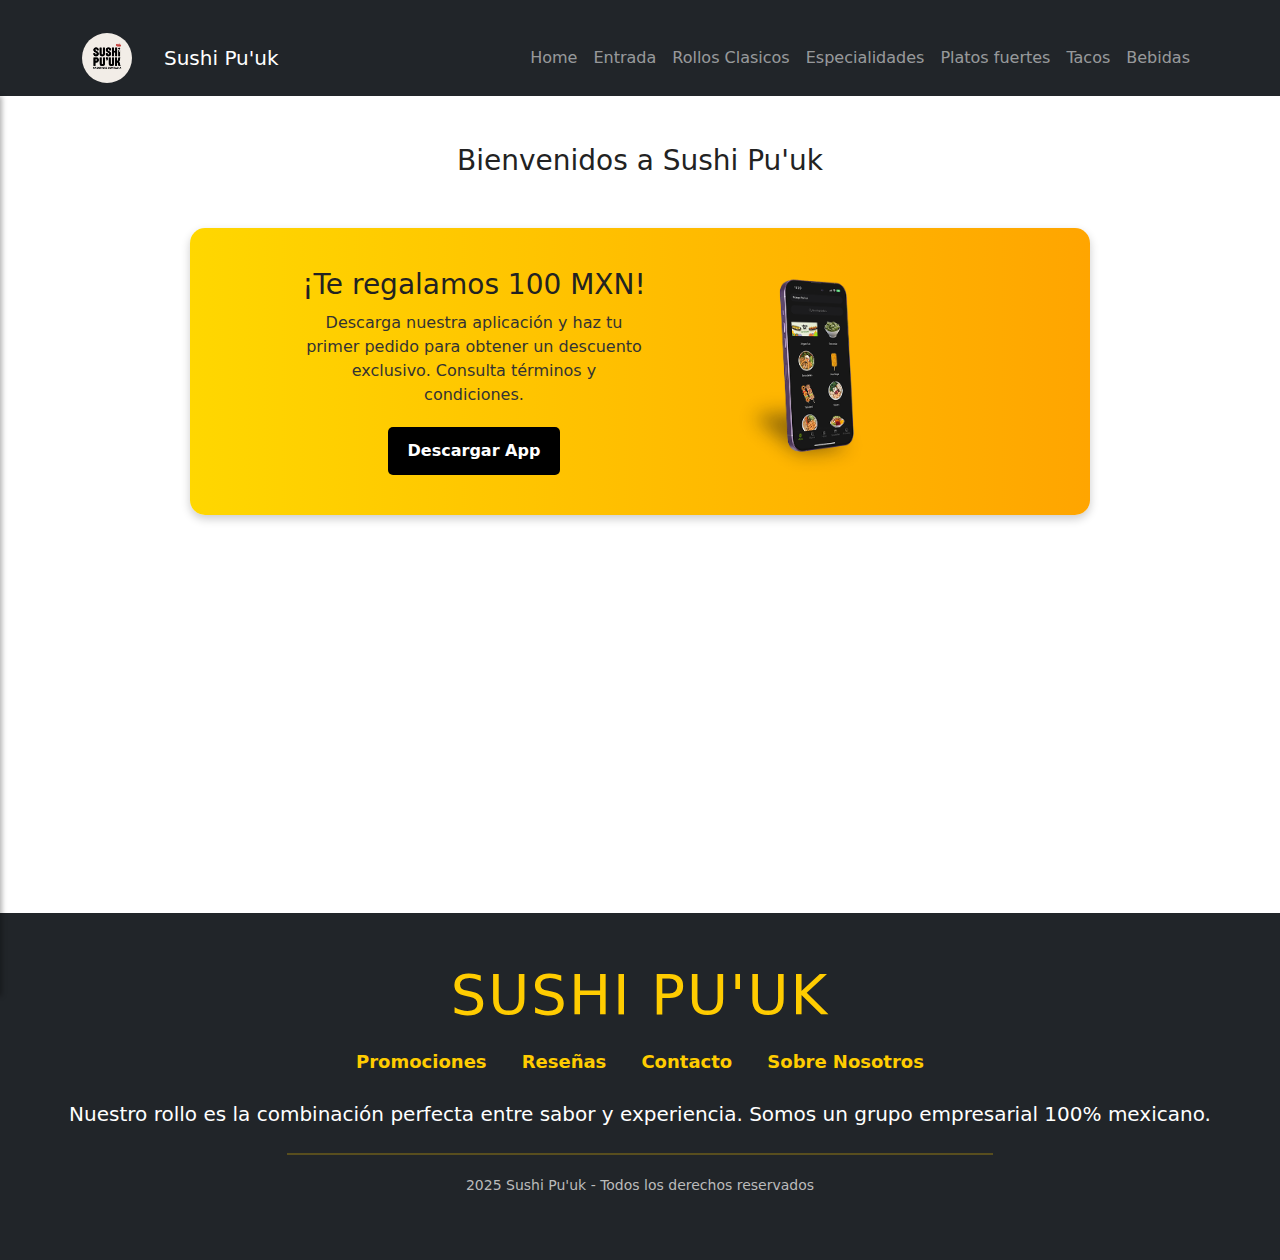
<file: index.html>
<!DOCTYPE html>
<html lang="es">
<head>
    <meta charset="UTF-8">
    <meta name="viewport" content="width=device-width, initial-scale=1.0">
    <link href="https://cdn.jsdelivr.net/npm/bootstrap@5.3.3/dist/css/bootstrap.min.css" rel="stylesheet" integrity="sha384-QWTKZyjpPEjISv5WaRU9OFeRpok6YctnYmDr5pNlyT2bRjXh0JMhjY6hW+ALEwIH" crossorigin="anonymous">
    <link rel="stylesheet" href="styles.css">
    <link rel="stylesheet" href="css/viewMenu.css">
    <title>Sushi Pu'uk</title>
</head>
<body>
            <!-- Checkbox oculto para controlar la apertura del menú lateral -->
        <input type="checkbox" id="menu-toggle" class="d-none">
        
    <!-- Navbar -->
    <nav class="navbar navbar-expand-lg bg-dark navbar-dark">
        <div class="container">
            <!-- Label que actúa como botón para abrir el menú lateral -->
            <label for="menu-toggle" class="navbar-brand d-flex align-items-center cursor-pointer">
                <img src="proyect_img/img_index/img_logo_eslogan.jpg" alt="Sushi Pu'uk" width="50" height="50" class="me-2 rounded-5">
            </label>
            
            <h2 class="ms-2 m-0 navbar-brand d-flex align-items-center">Sushi Pu'uk</h2>

            <!-- Menú hamburguesa en pantallas pequeñas -->
            <button class="navbar-toggler" type="button" data-bs-toggle="collapse" data-bs-target="#navbarNav">
                <span class="navbar-toggler-icon"></span>
            </button>

            <!-- Menú -->
            <div class="collapse navbar-collapse justify-content-end" id="navbarNav">
                <ul class="navbar-nav">
                    <li class="nav-item"><a class="nav-link" href="index.html">Home</a></li>
                    <li class="nav-item"><a class="nav-link" href="views_html/view_entradas.html">Entrada</a></li>
                    <li class="nav-item"><a class="nav-link" href="views_html/view_rollos_clasicos.html">Rollos Clasicos</a></li>
                    <li class="nav-item"><a class="nav-link" href="views_html/view_especialidades.html">Especialidades</a></li>
                    <li class="nav-item"><a class="nav-link" href="views_html/view_platos_fuertes.html">Platos fuertes</a></li>
                    <li class="nav-item"><a class="nav-link" href="views_html/view_tacos.html">Tacos</a></li>
                    <li class="nav-item"><a class="nav-link" href="views_html/view_bebidas.html">Bebidas</a></li>

                </ul>
            </div>
        </div>
    </nav>


        <!-- Menú lateral -->
        <div class="sidebar text-center">
            <!-- Botón para cerrar -->
            <label for="menu-toggle" class="close-btn">&times;</label>
            <img src="proyect_img/img_index/img_logo_eslogan.jpg" alt="Sushi Pu'uk" class="sidebar-logo">
            
            <h3>UBICACIÓN</h3>
            <p>México 188, Ticul, Yucatán<br>📞 (997) 972 1720</p>
            
            <!-- Enlaces a redes sociales -->
            <a href="https://www.facebook.com/share/1Bf1qNZhNt/">
                <img src="proyect_img/img_index/facebook_icon.png" width="40" alt="Facebook">
            </a>
            <a href="https://www.google.com/maps?q=20.396761839706265,-89.53284072882526">
                <img src="proyect_img/img_index/maps_icon.png" width="40" alt="Google Maps">
            </a>
        </div>
        <!-- TITULO PRINCIPAL-->
        <div class="text-container">
            <h2 class="text-center mt-4">Bienvenidos a Sushi Pu'uk</h2>
        </div>
        <div class="container">
            <!-- PROMOCION DE APP -->
            <div class="section-container">
                <div class="row flex-column-reverse flex-md-row align-items-center">
                    <!-- TEXTO -->
                    <div class="text-container col-md-6 text-container text-center">
                        <h2>¡Te regalamos 100 MXN!</h2>
                        <p>Descarga nuestra aplicación y haz tu primer pedido para obtener un descuento exclusivo. Consulta términos y condiciones.</p>
                        <!-- BOTON DE DESCARGA-->
                        <a href="#" class="cta-button">Descargar App</a>
                    </div>
                    <!-- IMAGEN -->
                    <div class="image-container col-md-5 text-center">
                        <img src="proyect_img/img_index/phone_app_icon.png" alt="Teléfono" class="img-fluid">
                    </div>
                </div>
            </div>

            <!-- VIDEOS DE YOUTUBE usando un carusel -->
            <div class="container carousel-container">
                <div id="videoCarousel" class="carousel slide" data-bs-ride="carousel">
                    <!-- AQUI ESTAN LSO VIDEOS -->
                    <div class="carousel-inner">
                        <div class="carousel-item active">
                            <div class="ratio ratio-16x9">
                                <iframe src="https://www.youtube.com/embed/AHlMzhkOQCQ" allowfullscreen></iframe>
                            </div>
                        </div>
                        <div class="carousel-item">
                            <div class="ratio ratio-16x9">
                                <iframe src="https://www.youtube.com/embed/1urUJwIdTtk" allowfullscreen></iframe>
                            </div>
                        </div>
                        <div class="carousel-item active">
                            <div class="ratio ratio-16x9">
                                <iframe src="https://www.youtube.com/embed/4qJGUkdSD_w" allowfullscreen></iframe>
                            </div>
                        </div>
                    </div>
                    <button class="carousel-control-prev" type="button" data-bs-target="#videoCarousel" data-bs-slide="prev">
                        <span class="carousel-control-prev-icon"></span>
                    </button>
                    <button class="carousel-control-next" type="button" data-bs-target="#videoCarousel" data-bs-slide="next">
                        <span class="carousel-control-next-icon"></span>
                    </button>
                </div>
            </div>
        </div>


    <!-- Footer -->
    <footer class="bg-dark text-white text-center py-5">
        <div class="container">
            <h2 class="display-4">Sushi Pu'uk</h2>
            <div class="footer-links mb-4">
                <a href="views_html/view_promociones.html" class="footer-link">Promociones</a>
                <a href="views_html/view_resenas.html" class="footer-link">Reseñas</a>
                <a href="views_html/view_contacto.html" class="footer-link">Contacto</a>
                <a href="views_html/view_sobre_nosotros.html" class="footer-link">Sobre Nosotros</a>
            </div>
            <p class="lead mb-4">Nuestro rollo es la combinación perfecta entre sabor y experiencia. Somos un grupo empresarial 100% mexicano.</p>
            <hr class="footer-hr">
            <p class="small">2025 Sushi Pu'uk - Todos los derechos reservados</p>
        </div>
    </footer>

    <script src="https://cdn.jsdelivr.net/npm/bootstrap@5.3.3/dist/js/bootstrap.bundle.min.js" integrity="sha384-YvpcrYf0tY3lHB60NNkmXc5s9fDVZLESaAA55NDzOxhy9GkcIdslK1eN7N6jIeHz" crossorigin="anonymous"></script>

</body>
</html>
</file>
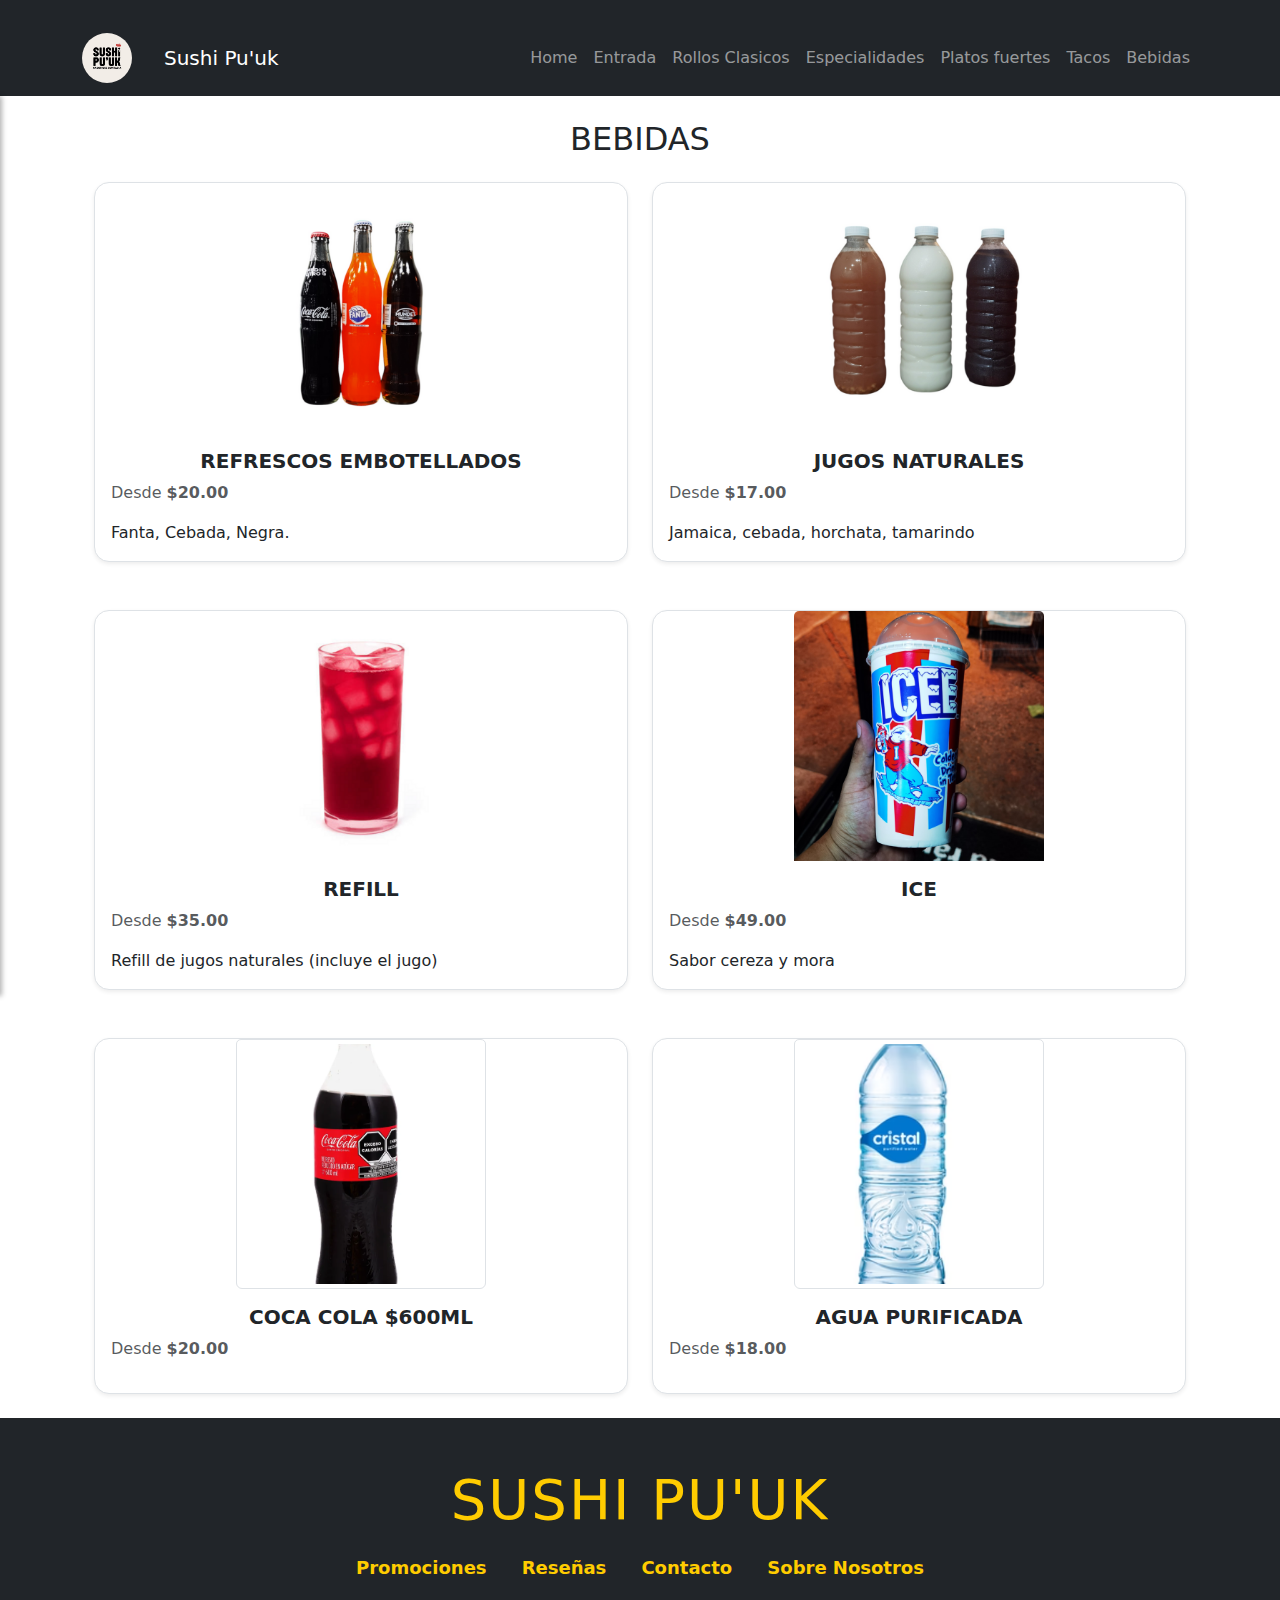
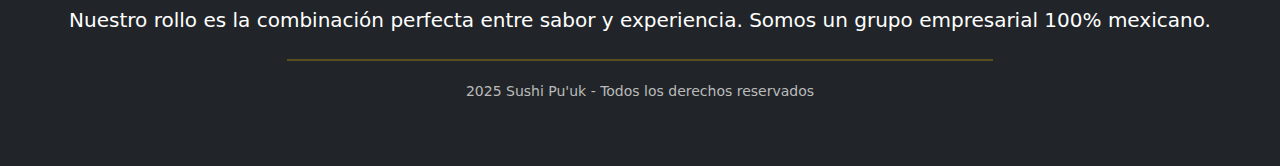
<file: views_html/_view_bebidas.html>
<!DOCTYPE html>
<html lang="es">
    <head>
        <meta charset="UTF-8">
        <meta name="viewport" content="width=device-width, initial-scale=1.0">
        <link href="https://cdn.jsdelivr.net/npm/bootstrap@5.3.3/dist/css/bootstrap.min.css" rel="stylesheet" integrity="sha384-QWTKZyjpPEjISv5WaRU9OFeRpok6YctnYmDr5pNlyT2bRjXh0JMhjY6hW+ALEwIH" crossorigin="anonymous">
        <link rel="stylesheet" href="../styles.css">
        <link rel="stylesheet" href="../css/viewStyles.css">
        <title>Sushi Pu'uk</title>
    </head>
<body>

    <!-- Checkbox oculto para controlar la apertura del menú lateral -->
    <input type="checkbox" id="menu-toggle" class="d-none">
    
    <!-- Navbar -->
    <nav class="navbar navbar-expand-lg bg-dark navbar-dark">
        <div class="container">
            <!-- Label que actúa como botón para abrir el menú lateral -->
            <label for="menu-toggle" class="navbar-brand d-flex align-items-center cursor-pointer">
                <img src="../proyect_img/img_index/img_logo_eslogan.jpg" alt="Sushi Pu'uk" width="50" height="50" class="me-2 rounded-5">
            </label>
            
            <h2 class="ms-2 m-0 navbar-brand d-flex align-items-center">Sushi Pu'uk</h2>

            <!-- Menú hamburguesa en pantallas pequeñas -->
            <button class="navbar-toggler" type="button" data-bs-toggle="collapse" data-bs-target="#navbarNav">
                <span class="navbar-toggler-icon"></span>
            </button>

            <!-- Menú -->
            <div class="collapse navbar-collapse justify-content-end" id="navbarNav">
                <ul class="navbar-nav">
                    <li class="nav-item"><a class="nav-link" href="../index.html">Home</a></li>
                    <li class="nav-item"><a class="nav-link" href="../views_html/view_entradas.html">Entrada</a></li>
                    <li class="nav-item"><a class="nav-link" href="../views_html/view_rollos_clasicos.html">Rollos Clasicos</a></li>
                    <li class="nav-item"><a class="nav-link" href="../views_html/view_especialidades.html">Especialidades</a></li>
                    <li class="nav-item"><a class="nav-link" href="../views_html/view_platos_fuertes.html">Platos fuertes</a></li>
                    <li class="nav-item"><a class="nav-link" href="../views_html/view_tacos.html">Tacos</a></li>
                    <li class="nav-item"><a class="nav-link" href="../views_html/_view_bebidas.html">Bebidas</a></li>
                </ul>
            </div>
        </div>
    </nav>


    <!-- Menú lateral -->
    <div class="sidebar text-center">
        <!-- Botón para cerrar -->
        <label for="menu-toggle" class="close-btn">&times;</label>
        <img src="../proyect_img/img_index/img_logo_eslogan.jpg" alt="Sushi Pu'uk" class="sidebar-logo">
        
        <h3>UBICACIÓN</h3>
        <p>México 188, Ticul, Yucatán<br>📞 (997) 972 1720</p>
        
        <!-- Enlaces a redes sociales -->
        <a href="https://www.facebook.com/share/1Bf1qNZhNt/">
            <img src="../proyect_img/img_index/facebook_icon.png" width="40" alt="Facebook">
        </a>
        <a href="https://www.google.com/maps?q=20.396761839706265,-89.53284072882526">
            <img src="../proyect_img/img_index/maps_icon.png" width="40" alt="Google Maps">
        </a>
    </div>


        <!-- TITULO PRINCIPAL-->
    <div class="text-container">
        <h2 class="text-center mt-4">BEBIDAS</h2>
    </div>
    <div class="container">
        <div class="container mt-4">
            <div class="row row-cols-1 row-cols-md-2 g-4">
                <!-- Tarjeta de Producto -->
                <div>
                    <div class="card  shadow-sm border">
                        <img src="../proyect_img/img_bebidas/img_embotellados.png" class="card-img-top" alt="
                        REFRESCOS EMBOTELLADOS">
                        <div class="card-body">
                            <h5 class="card-title fw-bold">
                                REFRESCOS EMBOTELLADOS</h5>
                            <p class="text-muted">Desde <span class="fw-bold">$20.00</span></p>
                            <p class="card-text">Fanta, Cebada, Negra.</p>
                        </div>
                    </div>
                </div>
        
                <!-- Tarjeta de Producto -->
                <div >
                    <div class="card shadow-sm border">
                        <img src="../proyect_img/img_bebidas/img_jugos_naturales.png" class="card-img-top" alt="
                        JUGOS NATURALES">
                        <div class="card-body">
                            <h5 class="card-title fw-bold">
                                JUGOS NATURALES</h5>
                            <p class="text-muted">Desde <span class="fw-bold">$17.00</span></p>
                            <p class="card-text">Jamaica, cebada, horchata, tamarindo</p>
                        </div>

                    </div>
                </div>
                <!-- Tarjeta de Producto -->
                <div >
                    <div class="card shadow-sm border">
                        <img src="../proyect_img/img_bebidas/img_refill.png" class="card-img-top" alt="
                        REFILL">
                        <div class="card-body">
                            <h5 class="card-title fw-bold">
                                REFILL</h5>
                            <p class="text-muted">Desde <span class="fw-bold">$35.00</span></p>
                            <p class="card-text">Refill de jugos naturales (incluye el jugo)</p>
                        </div>
                        
                    </div>
                </div>
                <!-- Tarjeta de Producto -->
                <div >
                    <div class="card shadow-sm border">
                        <img src="../proyect_img/img_bebidas/img_ice.png" class="card-img-top" alt="ICE">
                        <div class="card-body">
                            <h5 class="card-title fw-bold">
                                ICE</h5>
                            <p class="text-muted">Desde <span class="fw-bold">$49.00</span></p>
                            <p class="card-text">Sabor cereza y mora</p>
                        </div>
                        
                    </div>
                </div>
                <!-- Tarjeta de Producto -->
                <div >
                    <div class="card shadow-sm border">
                        <img src="../proyect_img/img_bebidas/img_coca_cola.png" class="card-img-top img-thumbnail" alt="
                        COCA COLA">
                        <div class="card-body">
                            <h5 class="card-title fw-bold">
                                COCA COLA $600ML</h5>
                            <p class="text-muted">Desde <span class="fw-bold">$20.00</span></p>
                        </div>
                        
                    </div>
                </div>
                <!-- Tarjeta de Producto -->
                <div >
                    <div class="card shadow-sm border">
                        <img src="../proyect_img/img_bebidas/img_agua.png" class="card-img-top img-thumbnail " alt="
                        AGUA PURIFICADA">
                        <div class="card-body">
                            <h5 class="card-title fw-bold">
                                AGUA PURIFICADA</h5>
                            <p class="text-muted">Desde <span class="fw-bold">$18.00</span></p>
                        </div>
                        
                    </div>
                </div>
            </div>
        </div>
    </div>    
    

    <!-- Footer -->
    <footer class="bg-dark text-white text-center py-5">
        <div class="container">
            <h2 class="display-4">Sushi Pu'uk</h2>
            <div class="footer-links mb-4">
                <a href="../views_html/view_promociones.html" class="footer-link">Promociones</a>
                <a href="../views_html/view_resenas.html" class="footer-link">Reseñas</a>
                <a href="../views_html/view_contacto.html" class="footer-link">Contacto</a>
                <a href="../views_html/view_sobre_nosotros.html" class="footer-link">Sobre Nosotros</a>
            </div>
            <p class="lead mb-4">Nuestro rollo es la combinación perfecta entre sabor y experiencia. Somos un grupo empresarial 100% mexicano.</p>
            <hr class="footer-hr">
            <p class="small">2025 Sushi Pu'uk - Todos los derechos reservados</p>
        </div>
    </footer>

    <script src="https://cdn.jsdelivr.net/npm/bootstrap@5.3.3/dist/js/bootstrap.bundle.min.js" integrity="sha384-YvpcrYf0tY3lHB60NNkmXc5s9fDVZLESaAA55NDzOxhy9GkcIdslK1eN7N6jIeHz" crossorigin="anonymous"></script>
</body>
</html>
</file>
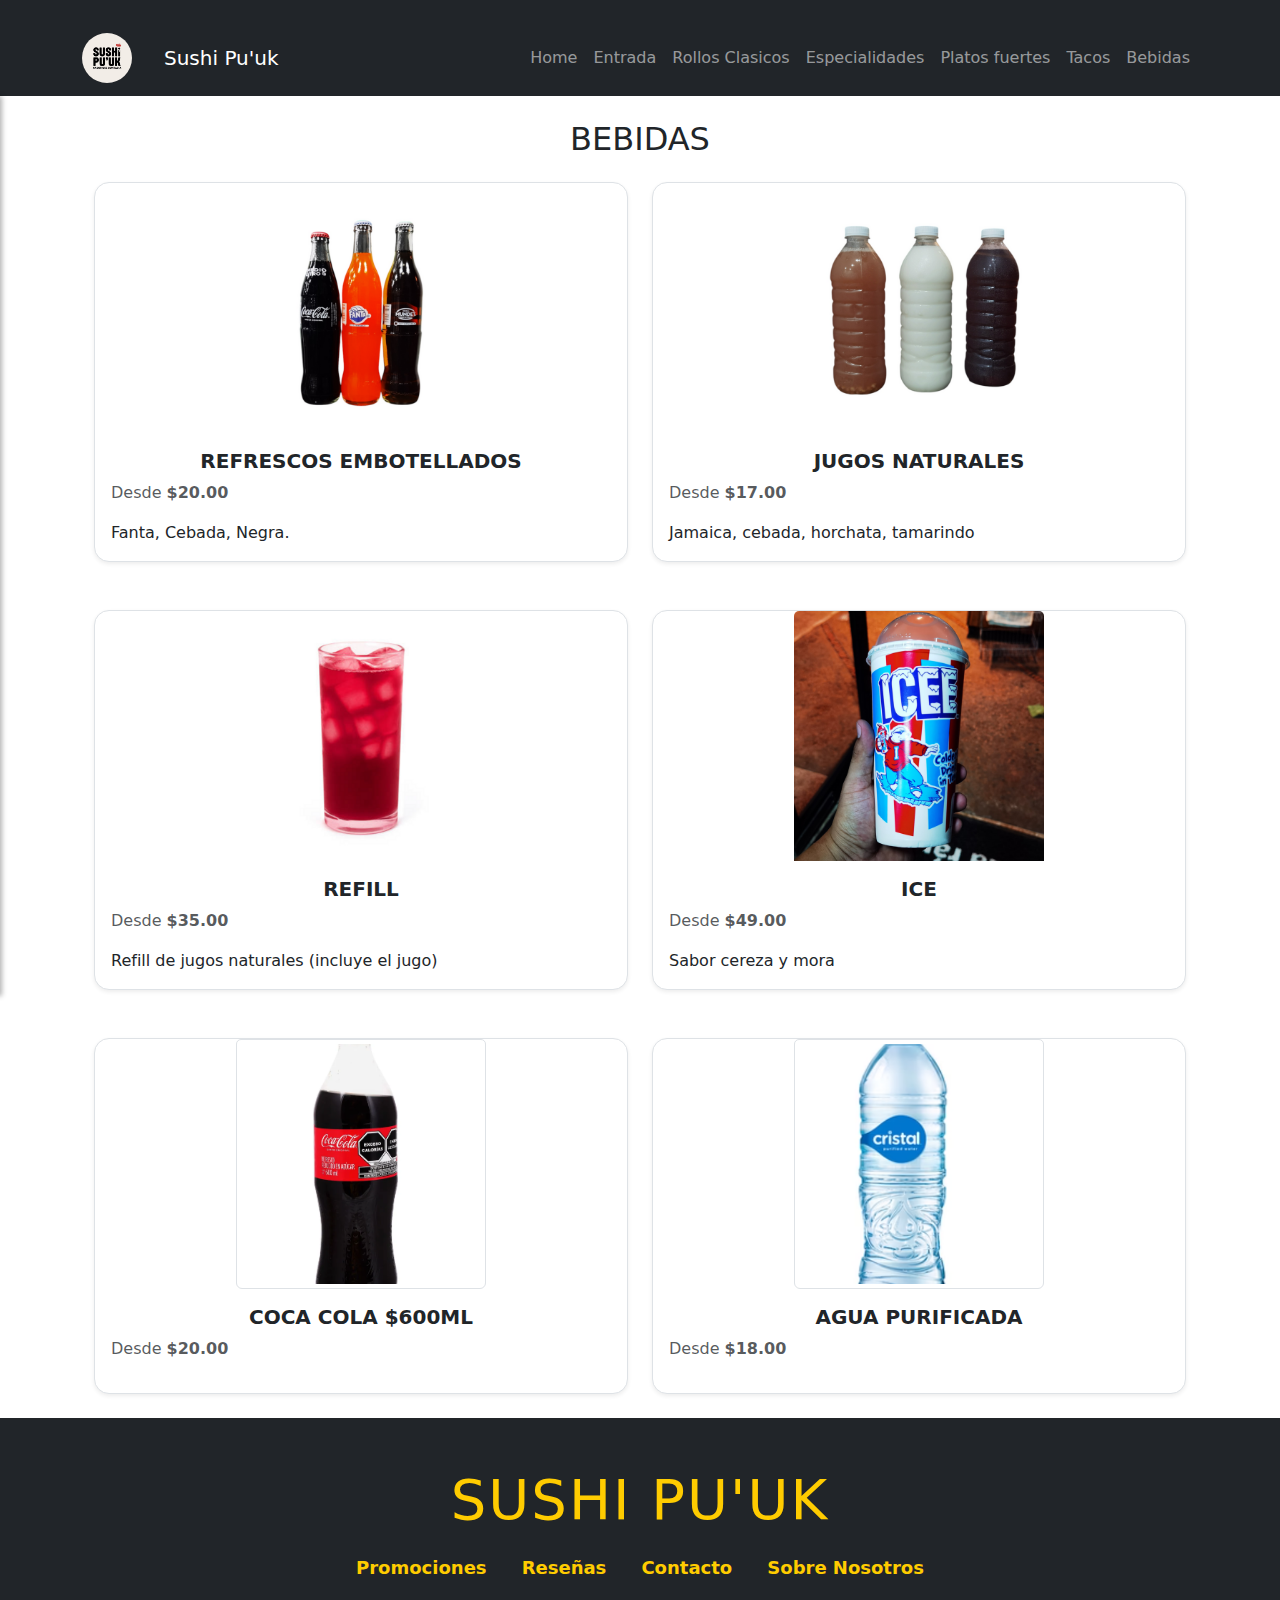
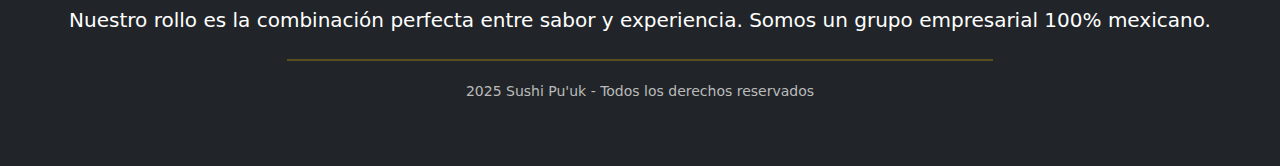
<file: views_html/view_bebidas.html>
<!DOCTYPE html>
<html lang="es">
    <head>
        <meta charset="UTF-8">
        <meta name="viewport" content="width=device-width, initial-scale=1.0">
        <link href="https://cdn.jsdelivr.net/npm/bootstrap@5.3.3/dist/css/bootstrap.min.css" rel="stylesheet" integrity="sha384-QWTKZyjpPEjISv5WaRU9OFeRpok6YctnYmDr5pNlyT2bRjXh0JMhjY6hW+ALEwIH" crossorigin="anonymous">
        <link rel="stylesheet" href="../styles.css">
        <link rel="stylesheet" href="../css/viewStyles.css">
        <title>Sushi Pu'uk</title>
    </head>
<body>

    <!-- Checkbox oculto para controlar la apertura del menú lateral -->
    <input type="checkbox" id="menu-toggle" class="d-none">
    
    <!-- Navbar -->
    <nav class="navbar navbar-expand-lg bg-dark navbar-dark">
        <div class="container">
            <!-- Label que actúa como botón para abrir el menú lateral -->
            <label for="menu-toggle" class="navbar-brand d-flex align-items-center cursor-pointer">
                <img src="../proyect_img/img_index/img_logo_eslogan.jpg" alt="Sushi Pu'uk" width="50" height="50" class="me-2 rounded-5">
            </label>
            
            <h2 class="ms-2 m-0 navbar-brand d-flex align-items-center">Sushi Pu'uk</h2>

            <!-- Menú hamburguesa en pantallas pequeñas -->
            <button class="navbar-toggler" type="button" data-bs-toggle="collapse" data-bs-target="#navbarNav">
                <span class="navbar-toggler-icon"></span>
            </button>

            <!-- Menú -->
            <div class="collapse navbar-collapse justify-content-end" id="navbarNav">
                <ul class="navbar-nav">
                    <li class="nav-item"><a class="nav-link" href="../index.html">Home</a></li>
                    <li class="nav-item"><a class="nav-link" href="../views_html/view_entradas.html">Entrada</a></li>
                    <li class="nav-item"><a class="nav-link" href="../views_html/view_rollos_clasicos.html">Rollos Clasicos</a></li>
                    <li class="nav-item"><a class="nav-link" href="../views_html/view_especialidades.html">Especialidades</a></li>
                    <li class="nav-item"><a class="nav-link" href="../views_html/view_platos_fuertes.html">Platos fuertes</a></li>
                    <li class="nav-item"><a class="nav-link" href="../views_html/view_tacos.html">Tacos</a></li>
                    <li class="nav-item"><a class="nav-link" href="../views_html/view_bebidas.html">Bebidas</a></li>
                </ul>
            </div>
        </div>
    </nav>


    <!-- Menú lateral -->
    <div class="sidebar text-center">
        <!-- Botón para cerrar -->
        <label for="menu-toggle" class="close-btn">&times;</label>
        <img src="../proyect_img/img_index/img_logo_eslogan.jpg" alt="Sushi Pu'uk" class="sidebar-logo">
        
        <h3>UBICACIÓN</h3>
        <p>México 188, Ticul, Yucatán<br>📞 (997) 972 1720</p>
        
        <!-- Enlaces a redes sociales -->
        <a href="https://www.facebook.com/share/1Bf1qNZhNt/">
            <img src="../proyect_img/img_index/facebook_icon.png" width="40" alt="Facebook">
        </a>
        <a href="https://www.google.com/maps?q=20.396761839706265,-89.53284072882526">
            <img src="../proyect_img/img_index/maps_icon.png" width="40" alt="Google Maps">
        </a>
    </div>


        <!-- TITULO PRINCIPAL-->
    <div class="text-container">
        <h2 class="text-center mt-4">BEBIDAS</h2>
    </div>
    <div class="container">
        <div class="container mt-4">
            <div class="row row-cols-1 row-cols-md-2 g-4">
                <!-- Tarjeta de Producto -->
                <div>
                    <div class="card  shadow-sm border">
                        <img src="../proyect_img/img_bebidas/img_embotellados.png" class="card-img-top" alt="
                        REFRESCOS EMBOTELLADOS">
                        <div class="card-body">
                            <h5 class="card-title fw-bold">
                                REFRESCOS EMBOTELLADOS</h5>
                            <p class="text-muted">Desde <span class="fw-bold">$20.00</span></p>
                            <p class="card-text">Fanta, Cebada, Negra.</p>
                        </div>
                    </div>
                </div>
        
                <!-- Tarjeta de Producto -->
                <div >
                    <div class="card shadow-sm border">
                        <img src="../proyect_img/img_bebidas/img_jugos_naturales.png" class="card-img-top" alt="
                        JUGOS NATURALES">
                        <div class="card-body">
                            <h5 class="card-title fw-bold">
                                JUGOS NATURALES</h5>
                            <p class="text-muted">Desde <span class="fw-bold">$17.00</span></p>
                            <p class="card-text">Jamaica, cebada, horchata, tamarindo</p>
                        </div>

                    </div>
                </div>
                <!-- Tarjeta de Producto -->
                <div >
                    <div class="card shadow-sm border">
                        <img src="../proyect_img/img_bebidas/img_refill.png" class="card-img-top" alt="
                        REFILL">
                        <div class="card-body">
                            <h5 class="card-title fw-bold">
                                REFILL</h5>
                            <p class="text-muted">Desde <span class="fw-bold">$35.00</span></p>
                            <p class="card-text">Refill de jugos naturales (incluye el jugo)</p>
                        </div>
                        
                    </div>
                </div>
                <!-- Tarjeta de Producto -->
                <div >
                    <div class="card shadow-sm border">
                        <img src="../proyect_img/img_bebidas/img_ice.png" class="card-img-top" alt="ICE">
                        <div class="card-body">
                            <h5 class="card-title fw-bold">
                                ICE</h5>
                            <p class="text-muted">Desde <span class="fw-bold">$49.00</span></p>
                            <p class="card-text">Sabor cereza y mora</p>
                        </div>
                        
                    </div>
                </div>
                <!-- Tarjeta de Producto -->
                <div >
                    <div class="card shadow-sm border">
                        <img src="../proyect_img/img_bebidas/img_coca_cola.png" class="card-img-top img-thumbnail" alt="
                        COCA COLA">
                        <div class="card-body">
                            <h5 class="card-title fw-bold">
                                COCA COLA $600ML</h5>
                            <p class="text-muted">Desde <span class="fw-bold">$20.00</span></p>
                        </div>
                        
                    </div>
                </div>
                <!-- Tarjeta de Producto -->
                <div >
                    <div class="card shadow-sm border">
                        <img src="../proyect_img/img_bebidas/img_agua.png" class="card-img-top img-thumbnail " alt="
                        AGUA PURIFICADA">
                        <div class="card-body">
                            <h5 class="card-title fw-bold">
                                AGUA PURIFICADA</h5>
                            <p class="text-muted">Desde <span class="fw-bold">$18.00</span></p>
                        </div>
                        
                    </div>
                </div>
            </div>
        </div>
    </div>    
    

    <!-- Footer -->
    <footer class="bg-dark text-white text-center py-5">
        <div class="container">
            <h2 class="display-4">Sushi Pu'uk</h2>
            <div class="footer-links mb-4">
                <a href="../views_html/view_promociones.html" class="footer-link">Promociones</a>
                <a href="../views_html/view_resenas.html" class="footer-link">Reseñas</a>
                <a href="../views_html/view_contacto.html" class="footer-link">Contacto</a>
                <a href="../views_html/view_sobre_nosotros.html" class="footer-link">Sobre Nosotros</a>
            </div>
            <p class="lead mb-4">Nuestro rollo es la combinación perfecta entre sabor y experiencia. Somos un grupo empresarial 100% mexicano.</p>
            <hr class="footer-hr">
            <p class="small">2025 Sushi Pu'uk - Todos los derechos reservados</p>
        </div>
    </footer>

    <script src="https://cdn.jsdelivr.net/npm/bootstrap@5.3.3/dist/js/bootstrap.bundle.min.js" integrity="sha384-YvpcrYf0tY3lHB60NNkmXc5s9fDVZLESaAA55NDzOxhy9GkcIdslK1eN7N6jIeHz" crossorigin="anonymous"></script>
</body>
</html>
</file>
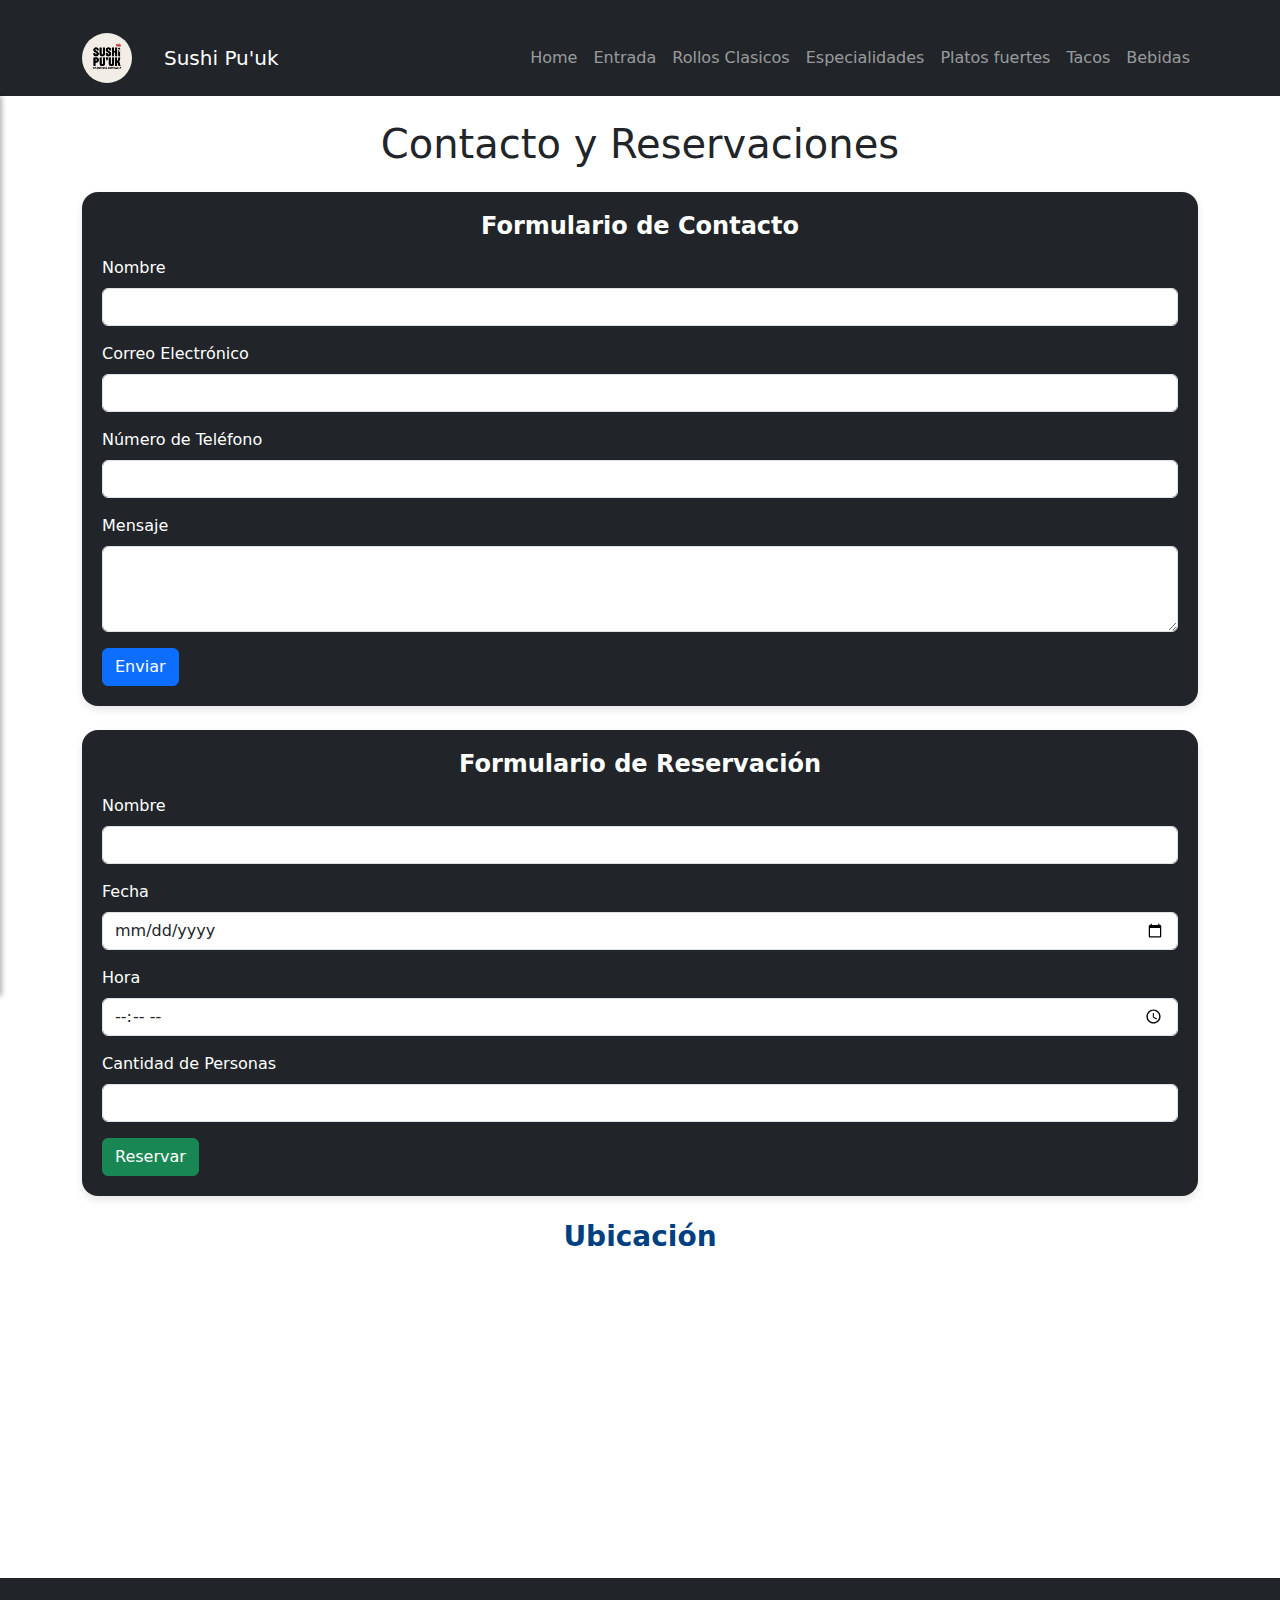
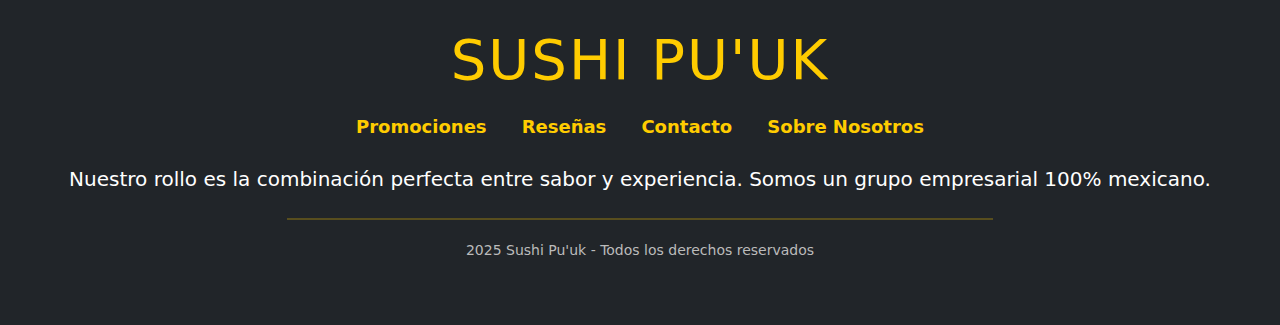
<file: views_html/view_contacto.html>
<!DOCTYPE html>
<html lang="es">
    <head>
        <meta charset="UTF-8">
        <meta name="viewport" content="width=device-width, initial-scale=1.0">
        <link href="https://cdn.jsdelivr.net/npm/bootstrap@5.3.3/dist/css/bootstrap.min.css" rel="stylesheet" integrity="sha384-QWTKZyjpPEjISv5WaRU9OFeRpok6YctnYmDr5pNlyT2bRjXh0JMhjY6hW+ALEwIH" crossorigin="anonymous">
        <link rel="stylesheet" href="../styles.css">
        <link rel="stylesheet" href="../css/viewStyles.css">
        <title>Sushi Pu'uk</title>
    </head>
<body>

    <!-- Checkbox oculto para controlar la apertura del menú lateral -->
    <input type="checkbox" id="menu-toggle" class="d-none">
    
    <!-- Navbar -->
    <nav class="navbar navbar-expand-lg bg-dark navbar-dark">
        <div class="container">
            <!-- Label que actúa como botón para abrir el menú lateral -->
            <label for="menu-toggle" class="navbar-brand d-flex align-items-center cursor-pointer">
                <img src="../proyect_img/img_index/img_logo_eslogan.jpg" alt="Sushi Pu'uk" width="50" height="50" class="me-2 rounded-5">
            </label>
            
            <h2 class="ms-2 m-0 navbar-brand d-flex align-items-center">Sushi Pu'uk</h2>

            <!-- Menú hamburguesa en pantallas pequeñas -->
            <button class="navbar-toggler" type="button" data-bs-toggle="collapse" data-bs-target="#navbarNav">
                <span class="navbar-toggler-icon"></span>
            </button>

            <!-- Menú -->
            <div class="collapse navbar-collapse justify-content-end" id="navbarNav">
                <ul class="navbar-nav">
                    <li class="nav-item"><a class="nav-link" href="../index.html">Home</a></li>
                    <li class="nav-item"><a class="nav-link" href="../views_html/view_entradas.html">Entrada</a></li>
                    <li class="nav-item"><a class="nav-link" href="../views_html/view_rollos_clasicos.html">Rollos Clasicos</a></li>
                    <li class="nav-item"><a class="nav-link" href="../views_html/view_especialidades.html">Especialidades</a></li>
                    <li class="nav-item"><a class="nav-link" href="../views_html/view_platos_fuertes.html">Platos fuertes</a></li>
                    <li class="nav-item"><a class="nav-link" href="../views_html/view_tacos.html">Tacos</a></li>
                    <li class="nav-item"><a class="nav-link" href="../views_html/view_bebidas.html">Bebidas</a></li>
                </ul>
            </div>
        </div>
    </nav>


    <!-- Menú lateral -->
    <div class="sidebar text-center">
        <!-- Botón para cerrar -->
        <label for="menu-toggle" class="close-btn">&times;</label>
        <img src="../proyect_img/img_index/img_logo_eslogan.jpg" alt="Sushi Pu'uk" class="sidebar-logo">
        
        <h3>UBICACIÓN</h3>
        <p>México 188, Ticul, Yucatán<br>📞 (997) 972 1720</p>
        
        <!-- Enlaces a redes sociales -->
        <a href="https://www.facebook.com/share/1Bf1qNZhNt/">
            <img src="../proyect_img/img_index/facebook_icon.png" width="40" alt="Facebook">
        </a>
        <a href="https://www.google.com/maps?q=20.396761839706265,-89.53284072882526">
            <img src="../proyect_img/img_index/maps_icon.png" width="40" alt="Google Maps">
        </a>
    </div>
    <!-- Contenido principal -->
    <div class="container mt-4">
        <h1 class="text-center mb-4">Contacto y Reservaciones</h1>
        <!-- Formulario de Contacto -->
        <section>
            <div class="form-container bg-dark">
                <h2 class="text-center">Formulario de Contacto</h2>
                <form>
                    <div class="mb-3">
                        <label class="form-label">Nombre</label>
                        <input type="text" class="form-control" required>
                    </div>
                    <div class="mb-3">
                        <label class="form-label">Correo Electrónico</label>
                        <input type="email" class="form-control" required>
                    </div>
                    <div class="mb-3">
                        <label class="form-label">Número de Teléfono</label>
                        <input type="tel" class="form-control" required>
                    </div>
                    <div class="mb-3">
                        <label class="form-label">Mensaje</label>
                        <textarea class="form-control" rows="3" required></textarea>
                    </div>
                    <button type="submit" class="btn btn-primary">Enviar</button>
                </form>
            </div>
        </section>

        <!-- Formulario de Reservación -->
        <section class="mt-4">
            <div class="form-container bg-dark">
                <h2 class="text-center">Formulario de Reservación</h2>
                <form>
                    <div class="mb-3">
                        <label class="form-label">Nombre</label>
                        <input type="text" class="form-control" required>
                    </div>
                    <div class="mb-3">
                        <label class="form-label">Fecha</label>
                        <input type="date" class="form-control" required>
                    </div>
                    <div class="mb-3">
                        <label class="form-label">Hora</label>
                        <input type="time" class="form-control" required>
                    </div>
                    <div class="mb-3">
                        <label class="form-label">Cantidad de Personas</label>
                        <input type="number" class="form-control" required>
                    </div>
                    <button type="submit" class="btn btn-success">Reservar</button>
                </form>
            </div>
        </section>

        <section class="mt-4 mb-2">
            <h2 class="text-center">Ubicación</h2>
            <iframe src="https://www.google.com/maps?q=20.396761839706265,-89.53284072882526&output=embed" width="100%" height="300" style="border:0;" allowfullscreen=""></iframe>
        </section>
    </div>

    <!-- Footer -->
    <footer class="bg-dark text-white text-center py-5">
        <div class="container">
            <h2 class="display-4">Sushi Pu'uk</h2>
            <div class="footer-links mb-4">
                <a href="../views_html/view_promociones.html" class="footer-link">Promociones</a>
                <a href="../views_html/view_resenas.html" class="footer-link">Reseñas</a>
                <a href="../views_html/view_contacto.html" class="footer-link">Contacto</a>
                <a href="../views_html/view_sobre_nosotros.html" class="footer-link">Sobre Nosotros</a>
            </div>
            <p class="lead mb-4">Nuestro rollo es la combinación perfecta entre sabor y experiencia. Somos un grupo empresarial 100% mexicano.</p>
            <hr class="footer-hr">
            <p class="small">2025 Sushi Pu'uk - Todos los derechos reservados</p>
        </div>
    </footer>

    <script src="https://cdn.jsdelivr.net/npm/bootstrap@5.3.3/dist/js/bootstrap.bundle.min.js" integrity="sha384-YvpcrYf0tY3lHB60NNkmXc5s9fDVZLESaAA55NDzOxhy9GkcIdslK1eN7N6jIeHz" crossorigin="anonymous"></script>
</body>
</html>
</file>
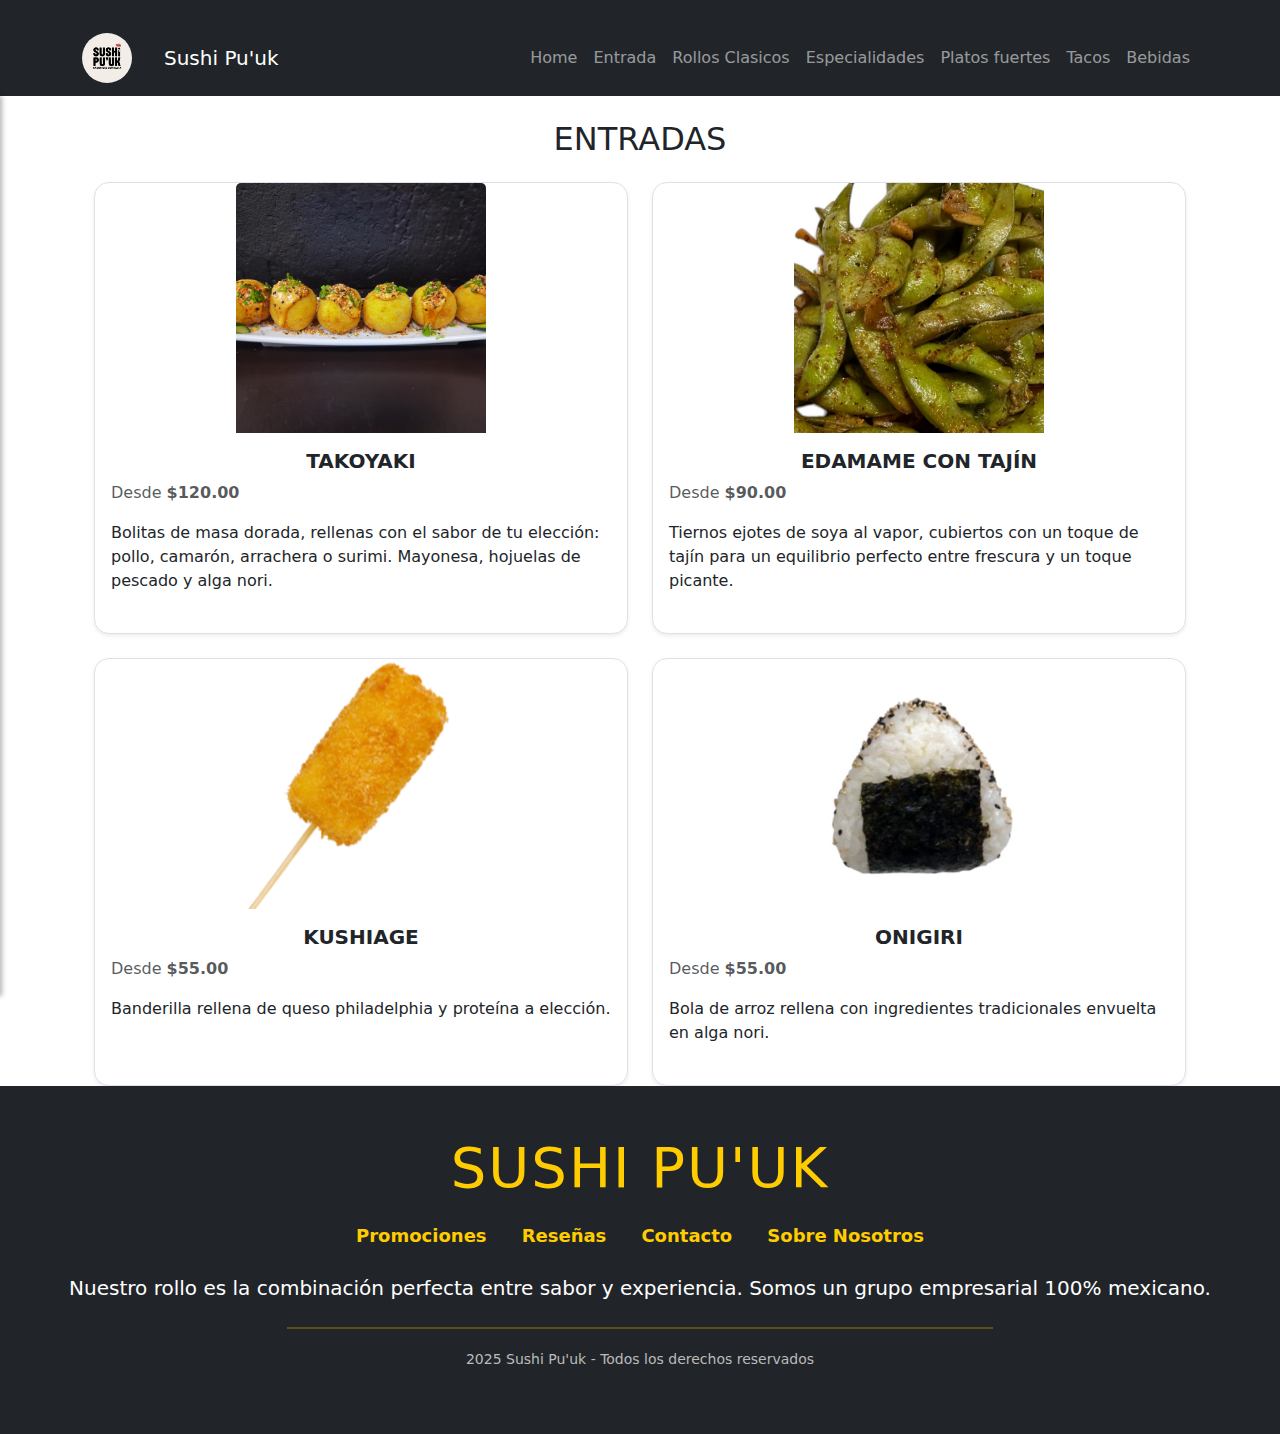
<file: views_html/view_entradas.html>
<!DOCTYPE html>
<html lang="es">
<head>
    <meta charset="UTF-8">
    <meta name="viewport" content="width=device-width, initial-scale=1.0">
    <link href="https://cdn.jsdelivr.net/npm/bootstrap@5.3.3/dist/css/bootstrap.min.css" rel="stylesheet" integrity="sha384-QWTKZyjpPEjISv5WaRU9OFeRpok6YctnYmDr5pNlyT2bRjXh0JMhjY6hW+ALEwIH" crossorigin="anonymous">
    <link rel="stylesheet" href="../styles.css">
    <link rel="stylesheet" href="../css/viewStyles.css">
    <title>Sushi Pu'uk</title>
</head>
<body>

    <!-- Checkbox oculto para controlar la apertura del menú lateral -->
    <input type="checkbox" id="menu-toggle" class="d-none">
    
    <!-- Navbar -->
    <nav class="navbar navbar-expand-lg bg-dark navbar-dark">
        <div class="container">
            <!-- Label que actúa como botón para abrir el menú lateral -->
            <label for="menu-toggle" class="navbar-brand d-flex align-items-center cursor-pointer">
                <img src="../proyect_img/img_index/img_logo_eslogan.jpg" alt="Sushi Pu'uk" width="50" height="50" class="me-2 rounded-5">
            </label>
            
            <h2 class="ms-2 m-0 navbar-brand d-flex align-items-center">Sushi Pu'uk</h2>

            <!-- Menú hamburguesa en pantallas pequeñas -->
            <button class="navbar-toggler" type="button" data-bs-toggle="collapse" data-bs-target="#navbarNav">
                <span class="navbar-toggler-icon"></span>
            </button>

            <!-- Menú -->
            <div class="collapse navbar-collapse justify-content-end" id="navbarNav">
                <ul class="navbar-nav">
                    <li class="nav-item"><a class="nav-link" href="../index.html">Home</a></li>
                    <li class="nav-item"><a class="nav-link" href="../views_html/view_entradas.html">Entrada</a></li>
                    <li class="nav-item"><a class="nav-link" href="../views_html/view_rollos_clasicos.html">Rollos Clasicos</a></li>
                    <li class="nav-item"><a class="nav-link" href="../views_html/view_especialidades.html">Especialidades</a></li>
                    <li class="nav-item"><a class="nav-link" href="../views_html/view_platos_fuertes.html">Platos fuertes</a></li>
                    <li class="nav-item"><a class="nav-link" href="../views_html/view_tacos.html">Tacos</a></li>
                    <li class="nav-item"><a class="nav-link" href="../views_html/view_bebidas.html">Bebidas</a></li>
                </ul>
            </div>
        </div>
    </nav>

        <!-- Menú lateral -->
        <div class="sidebar text-center">
            <!-- Botón para cerrar -->
            <label for="menu-toggle" class="close-btn">&times;</label>
            <img src="../proyect_img/img_index/img_logo_eslogan.jpg" alt="Sushi Pu'uk" class="sidebar-logo">
            
            <h3>UBICACIÓN</h3>
            <p>México 188, Ticul, Yucatán<br>📞 (997) 972 1720</p>
            
            <!-- Enlaces a redes sociales -->
            <a href="https://www.facebook.com/share/1Bf1qNZhNt/">
                <img src="../proyect_img/img_index/facebook_icon.png" width="40" alt="Facebook">
            </a>
            <a href="https://www.google.com/maps?q=20.396761839706265,-89.53284072882526">
                <img src="../proyect_img/img_index/maps_icon.png" width="40" alt="Google Maps">
            </a>
        </div>


        <!-- TITULO PRINCIPAL-->
    <div class="text-container">
        <h2 class="mt-4">ENTRADAS</h2>

    <div class="container">
        <div class="container mt-4">
            <div class="row row-cols-1 row-cols-md-2 g-4">
                <!-- Tarjeta de Producto -->
                <div class="col-12">
                    <div class="card h-100 shadow-sm border">
                        <img src="../proyect_img/img_Entradas/TAKOYAKI_img.png" class="card-img-top" alt="Takoyaki">
                        <div class="card-body">
                            <h5 class="card-title fw-bold">TAKOYAKI</h5>
                            <p class="text-muted">Desde <span class="fw-bold">$120.00</span></p>
                            <p class="card-text">Bolitas de masa dorada, rellenas con el sabor de tu elección: pollo, camarón, arrachera o surimi. Mayonesa, hojuelas de pescado y alga nori.</p>
                        </div>
                    </div>
                </div>
        
                <!-- Tarjeta de Producto -->
                <div class="col-12">
                    <div class="card h-100 shadow-sm border">
                        <img src="../proyect_img/img_Entradas/EDAMAME_CON_TAJIN_img.png" class="card-img-top" alt="Edamame con Tajín">
                        <div class="card-body">
                            <h5 class="card-title fw-bold">EDAMAME CON TAJÍN</h5>
                            <p class="text-muted">Desde <span class="fw-bold">$90.00</span></p>
                            <p class="card-text">Tiernos ejotes de soya al vapor, cubiertos con un toque de tajín para un equilibrio perfecto entre frescura y un toque picante.</p>
                        </div>
                    </div>
                </div>
        
                <!-- Tarjeta de Producto -->
                <div class="col-12">
                    <div class="card h-100 shadow-sm border">
                        <img src="../proyect_img/img_Entradas/KUSHIAGE_img.png" class="card-img-top" alt="Kushiage">
                        <div class="card-body">
                            <h5 class="card-title fw-bold">KUSHIAGE</h5>
                            <p class="text-muted">Desde <span class="fw-bold">$55.00</span></p>
                            <p class="card-text">Banderilla rellena de queso philadelphia y proteína a elección.</p>
                        </div>
                    </div>
                </div>
        
                <!-- Tarjeta de Producto -->
                <div class="col-12">
                    <div class="card h-100 shadow-sm border">
                        <img src="../proyect_img/img_Entradas/ONIGIRI_img.png" class="card-img-top" alt="Onigiri">
                        <div class="card-body">
                            <h5 class="card-title fw-bold">ONIGIRI</h5>
                            <p class="text-muted">Desde <span class="fw-bold">$55.00</span></p>
                            <p class="card-text">Bola de arroz rellena con ingredientes tradicionales envuelta en alga nori.</p>
                        </div>
                    </div>
                </div>
            </div>
        </div>
    </div>    
    

    <!-- Footer -->
    <footer class="bg-dark text-white text-center py-5">
        <div class="container">
            <h2 class="display-4">Sushi Pu'uk</h2>
            <div class="footer-links mb-4">
                <a href="../views_html/view_promociones.html" class="footer-link">Promociones</a>
                <a href="../views_html/view_resenas.html" class="footer-link">Reseñas</a>
                <a href="../views_html/view_contacto.html" class="footer-link">Contacto</a>
                <a href="../views_html/view_sobre_nosotros.html" class="footer-link">Sobre Nosotros</a>
            </div>
            <p class="lead mb-4">Nuestro rollo es la combinación perfecta entre sabor y experiencia. Somos un grupo empresarial 100% mexicano.</p>
            <hr class="footer-hr">
            <p class="small">2025 Sushi Pu'uk - Todos los derechos reservados</p>
        </div>
    </footer>

    <script src="https://cdn.jsdelivr.net/npm/bootstrap@5.3.3/dist/js/bootstrap.bundle.min.js" integrity="sha384-YvpcrYf0tY3lHB60NNkmXc5s9fDVZLESaAA55NDzOxhy9GkcIdslK1eN7N6jIeHz" crossorigin="anonymous"></script>
</body>
</html>
</file>
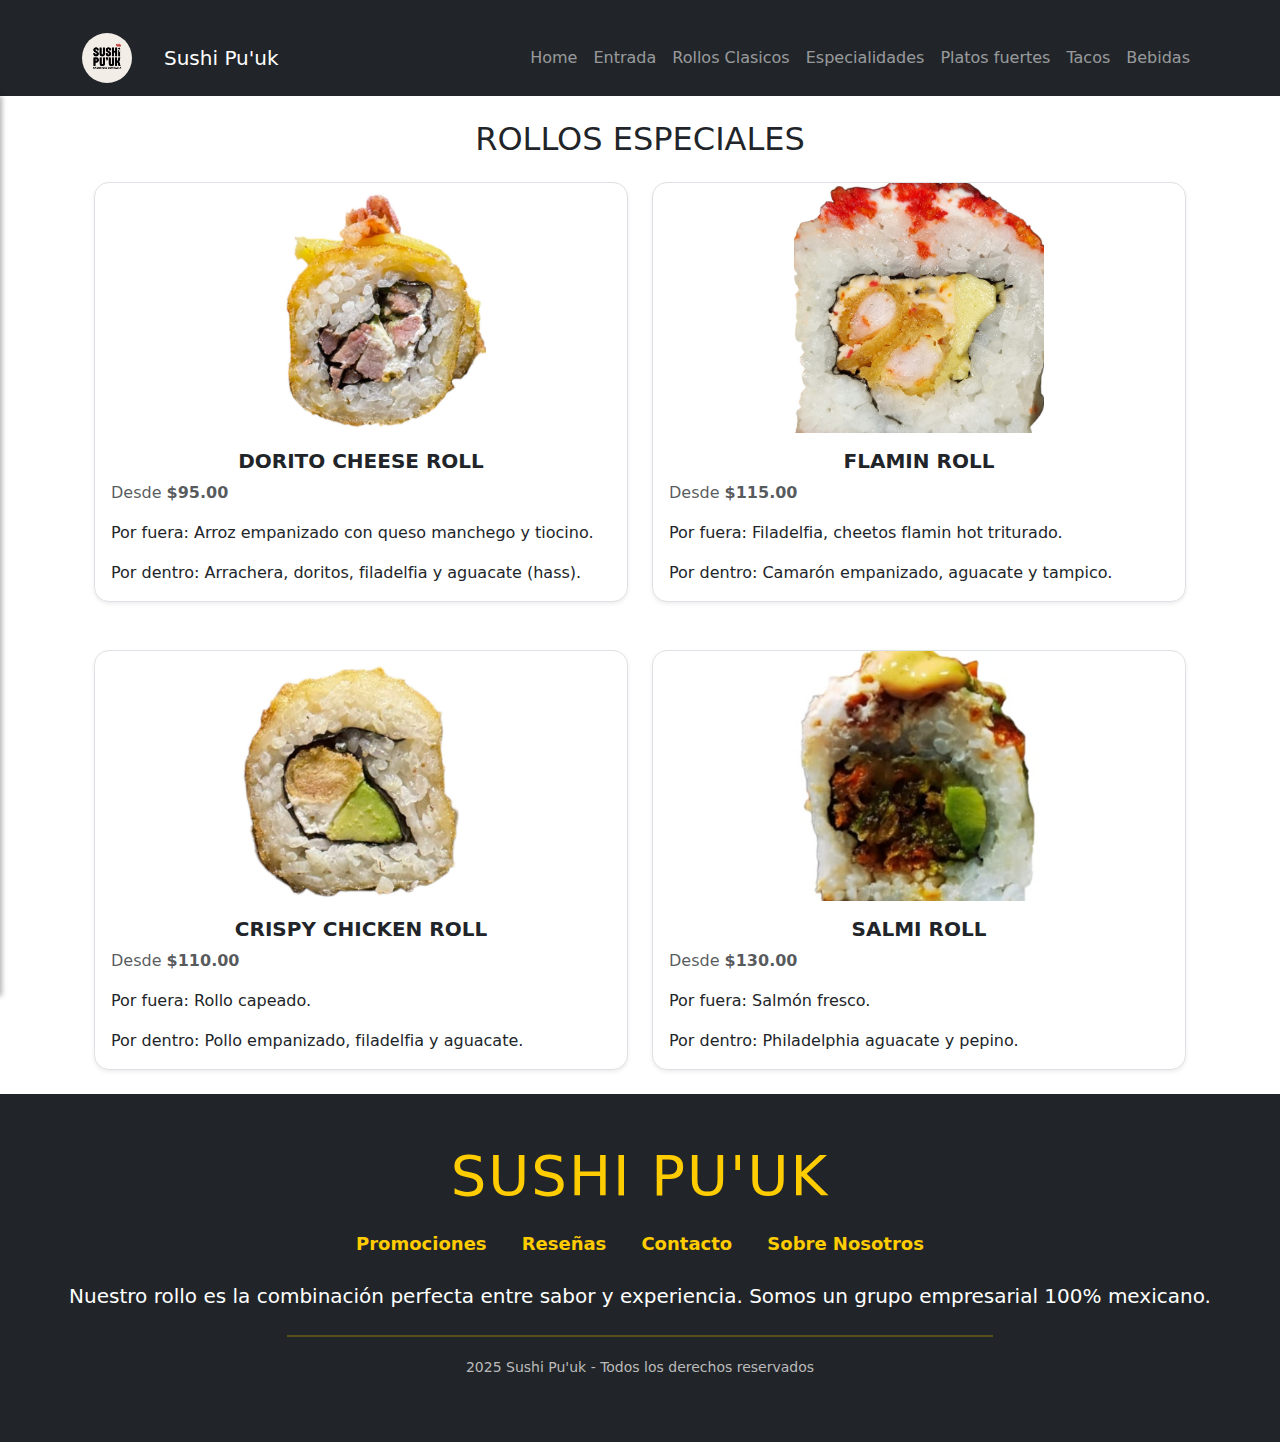
<file: views_html/view_especialidades.html>
<!DOCTYPE html>
<html lang="es">
<head>
    <meta charset="UTF-8">
    <meta name="viewport" content="width=device-width, initial-scale=1.0">
    <link href="https://cdn.jsdelivr.net/npm/bootstrap@5.3.3/dist/css/bootstrap.min.css" rel="stylesheet" integrity="sha384-QWTKZyjpPEjISv5WaRU9OFeRpok6YctnYmDr5pNlyT2bRjXh0JMhjY6hW+ALEwIH" crossorigin="anonymous">
    <link rel="stylesheet" href="../styles.css">
    <link rel="stylesheet" href="../css/viewStyles.css">
    <title>Sushi Pu'uk</title>
</head>
<body>

    <!-- Checkbox oculto para controlar la apertura del menú lateral -->
    <input type="checkbox" id="menu-toggle" class="d-none">
    
    <!-- Navbar -->
    <nav class="navbar navbar-expand-lg bg-dark navbar-dark">
        <div class="container">
            <!-- Label que actúa como botón para abrir el menú lateral -->
            <label for="menu-toggle" class="navbar-brand d-flex align-items-center cursor-pointer">
                <img src="../proyect_img/img_index/img_logo_eslogan.jpg" alt="Sushi Pu'uk" width="50" height="50" class="me-2 rounded-5">
            </label>
            
            <h2 class="ms-2 m-0 navbar-brand d-flex align-items-center">Sushi Pu'uk</h2>

            <!-- Menú hamburguesa en pantallas pequeñas -->
            <button class="navbar-toggler" type="button" data-bs-toggle="collapse" data-bs-target="#navbarNav">
                <span class="navbar-toggler-icon"></span>
            </button>

            <!-- Menú -->
            <div class="collapse navbar-collapse justify-content-end" id="navbarNav">
                <ul class="navbar-nav">
                    <li class="nav-item"><a class="nav-link" href="../index.html">Home</a></li>
                    <li class="nav-item"><a class="nav-link" href="../views_html/view_entradas.html">Entrada</a></li>
                    <li class="nav-item"><a class="nav-link" href="../views_html/view_rollos_clasicos.html">Rollos Clasicos</a></li>
                    <li class="nav-item"><a class="nav-link" href="../views_html/view_especialidades.html">Especialidades</a></li>
                    <li class="nav-item"><a class="nav-link" href="../views_html/view_platos_fuertes.html">Platos fuertes</a></li>
                    <li class="nav-item"><a class="nav-link" href="../views_html/view_tacos.html">Tacos</a></li>
                    <li class="nav-item"><a class="nav-link" href="../views_html/view_bebidas.html">Bebidas</a></li>

                </ul>
            </div>
        </div>
    </nav>


    <!-- Menú lateral -->
    <div class="sidebar text-center">
        <!-- Botón para cerrar -->
        <label for="menu-toggle" class="close-btn">&times;</label>
        <img src="../proyect_img/img_index/img_logo_eslogan.jpg" alt="Sushi Pu'uk" class="sidebar-logo">
        
        <h3>UBICACIÓN</h3>
        <p>México 188, Ticul, Yucatán<br>📞 (997) 972 1720</p>
        
        <!-- Enlaces a redes sociales -->
        <a href="https://www.facebook.com/share/1Bf1qNZhNt/">
            <img src="../proyect_img/img_index/facebook_icon.png" width="40" alt="Facebook">
        </a>
        <a href="https://www.google.com/maps?q=20.396761839706265,-89.53284072882526">
            <img src="../proyect_img/img_index/maps_icon.png" width="40" alt="Google Maps">
        </a>
    </div>


        <!-- TITULO PRINCIPAL-->
    <div class="text-container">
        <h2 class="mt-4">ROLLOS ESPECIALES</h2>

    <div class="container">
        <div class="container mt-4">
            <div class="row row-cols-1 row-cols-md-2 g-4">
                <!-- Tarjeta de Producto -->
                <div>
                    <div class="card  shadow-sm border">
                        <img src="../proyect_img/img_especialidades/img_DORITO_CHEESE_ROLL.png" class="card-img-top" alt="DORITO CHEESE ROLL">
                        <div class="card-body">
                            <h5 class="card-title fw-bold">DORITO CHEESE ROLL</h5>
                            <p class="text-muted">Desde <span class="fw-bold">$95.00</span></p>
                            <p class="card-text">Por fuera: Arroz empanizado con queso manchego y tiocino.</p>
                            <p class="card-text">Por dentro: Arrachera, doritos, filadelfia y aguacate (hass).</p>
                        </div>
                    </div>
                </div>
        
                <!-- Tarjeta de Producto -->
                <div >
                    <div class="card shadow-sm border">
                        <img src="../proyect_img/img_especialidades/img_FLAMIN_ROLL.png" class="card-img-top" alt="FLAMIN ROLL">
                        <div class="card-body">
                            <h5 class="card-title fw-bold">FLAMIN ROLL</h5>
                            <p class="text-muted">Desde <span class="fw-bold">$115.00</span></p>
                            <p class="card-text">Por fuera: Filadelfia, cheetos flamin hot triturado.</p>
                            <p class="card-text">Por dentro: Camarón empanizado, aguacate y tampico.</p>
                        </div>
                    </div>
                </div>
        
                <!-- Tarjeta de Producto -->
                <div>
                    <div class="card shadow-sm border">
                        <img src="../proyect_img/img_especialidades/img_CRISPY_CHICKEN_ROLL.png" class="card-img-top" alt="CRISPY CHICKEN ROLL">
                        <div class="card-body">
                            <h5 class="card-title fw-bold">
                                CRISPY CHICKEN ROLL</h5>
                            <p class="text-muted">Desde <span class="fw-bold">$110.00</span></p>
                            <p class="card-text">Por fuera: Rollo capeado.</p>
                            <p class="card-text">Por dentro: Pollo empanizado, filadelfia y aguacate.</p>
                        </div>
                    </div>
                </div>
                <!-- Tarjeta de Producto -->
                <div>
                    <div class="card shadow-sm border">
                        <img src="../proyect_img/img_especialidades/img_SALMI_ROLL.png" class="card-img-top" alt="SALMI ROLL">
                        <div class="card-body">
                            <h5 class="card-title fw-bold">
                                SALMI ROLL</h5>
                            <p class="text-muted">Desde <span class="fw-bold">$130.00</span></p>
                            <p class="card-text">Por fuera: Salmón fresco.</p>
                            <p class="card-text">Por dentro: Philadelphia aguacate y pepino.</p>
                        </div>
                    </div>
                </div>
            </div>
        </div>
    </div>    
    

    <!-- Footer -->
    <footer class="bg-dark text-white text-center py-5">
        <div class="container">
            <h2 class="display-4">Sushi Pu'uk</h2>
            <div class="footer-links mb-4">
                <a href="../views_html/view_promociones.html" class="footer-link">Promociones</a>
                <a href="../views_html/view_resenas.html" class="footer-link">Reseñas</a>
                <a href="../views_html/view_contacto.html" class="footer-link">Contacto</a>
                <a href="../views_html/view_sobre_nosotros.html" class="footer-link">Sobre Nosotros</a>
            </div>
            <p class="lead mb-4">Nuestro rollo es la combinación perfecta entre sabor y experiencia. Somos un grupo empresarial 100% mexicano.</p>
            <hr class="footer-hr">
            <p class="small">2025 Sushi Pu'uk - Todos los derechos reservados</p>
        </div>
    </footer>

    <script src="https://cdn.jsdelivr.net/npm/bootstrap@5.3.3/dist/js/bootstrap.bundle.min.js" integrity="sha384-YvpcrYf0tY3lHB60NNkmXc5s9fDVZLESaAA55NDzOxhy9GkcIdslK1eN7N6jIeHz" crossorigin="anonymous"></script>
</body>
</html>
</file>
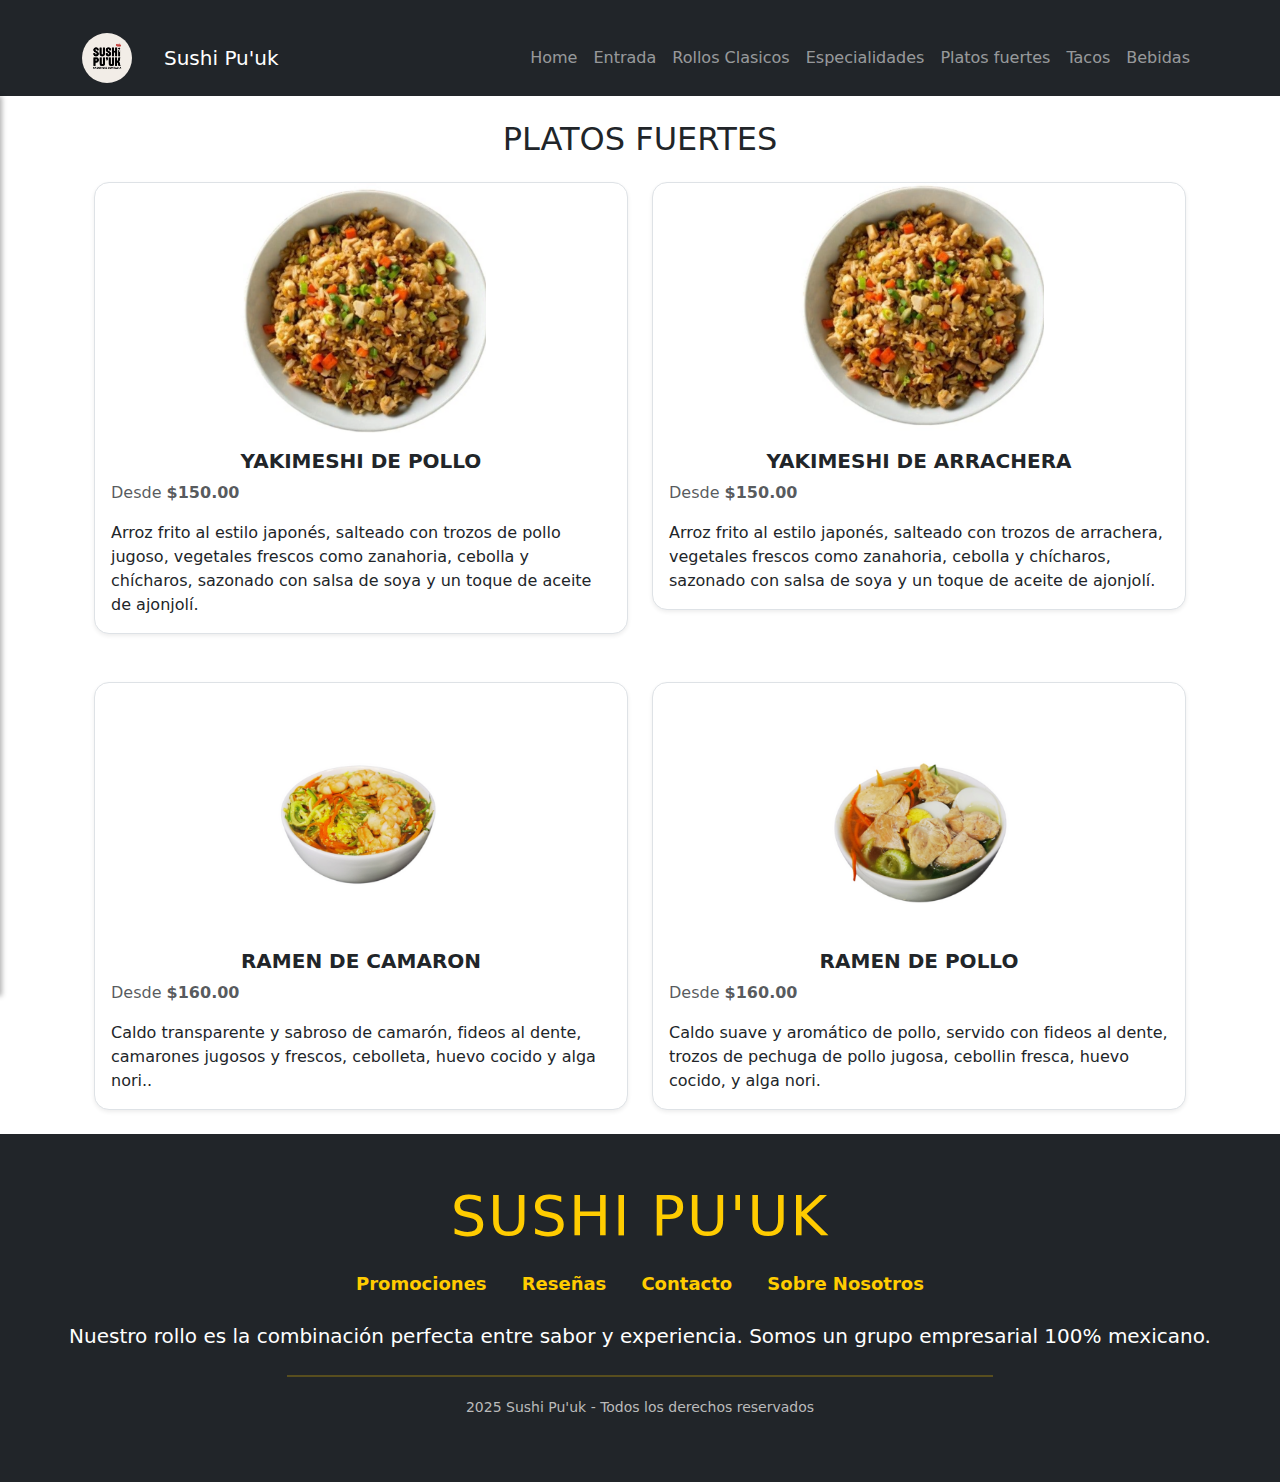
<file: views_html/view_platos_fuertes.html>
<!DOCTYPE html>
<html lang="es">
    <head>
        <meta charset="UTF-8">
        <meta name="viewport" content="width=device-width, initial-scale=1.0">
        <link href="https://cdn.jsdelivr.net/npm/bootstrap@5.3.3/dist/css/bootstrap.min.css" rel="stylesheet" integrity="sha384-QWTKZyjpPEjISv5WaRU9OFeRpok6YctnYmDr5pNlyT2bRjXh0JMhjY6hW+ALEwIH" crossorigin="anonymous">
        <link rel="stylesheet" href="../styles.css">
        <link rel="stylesheet" href="../css/viewStyles.css">
        <title>Sushi Pu'uk</title>
    </head>
<body>

    <!-- Checkbox oculto para controlar la apertura del menú lateral -->
    <input type="checkbox" id="menu-toggle" class="d-none">
    
    <!-- Navbar -->
    <nav class="navbar navbar-expand-lg bg-dark navbar-dark">
        <div class="container">
            <!-- Label que actúa como botón para abrir el menú lateral -->
            <label for="menu-toggle" class="navbar-brand d-flex align-items-center cursor-pointer">
                <img src="../proyect_img/img_index/img_logo_eslogan.jpg" alt="Sushi Pu'uk" width="50" height="50" class="me-2 rounded-5">
            </label>
            
            <h2 class="ms-2 m-0 navbar-brand d-flex align-items-center">Sushi Pu'uk</h2>

            <!-- Menú hamburguesa en pantallas pequeñas -->
            <button class="navbar-toggler" type="button" data-bs-toggle="collapse" data-bs-target="#navbarNav">
                <span class="navbar-toggler-icon"></span>
            </button>

            <!-- Menú -->
            <div class="collapse navbar-collapse justify-content-end" id="navbarNav">
                <ul class="navbar-nav">
                    <li class="nav-item"><a class="nav-link" href="../index.html">Home</a></li>
                    <li class="nav-item"><a class="nav-link" href="../views_html/view_entradas.html">Entrada</a></li>
                    <li class="nav-item"><a class="nav-link" href="../views_html/view_rollos_clasicos.html">Rollos Clasicos</a></li>
                    <li class="nav-item"><a class="nav-link" href="../views_html/view_especialidades.html">Especialidades</a></li>
                    <li class="nav-item"><a class="nav-link" href="../views_html/view_platos_fuertes.html">Platos fuertes</a></li>
                    <li class="nav-item"><a class="nav-link" href="../views_html/view_tacos.html">Tacos</a></li>
                    <li class="nav-item"><a class="nav-link" href="../views_html/view_bebidas.html">Bebidas</a></li>
                </ul>
            </div>
        </div>
    </nav>


    <!-- Menú lateral -->
    <div class="sidebar text-center">
        <!-- Botón para cerrar -->
        <label for="menu-toggle" class="close-btn">&times;</label>
        <img src="../proyect_img/img_index/img_logo_eslogan.jpg" alt="Sushi Pu'uk" class="sidebar-logo">
        
        <h3>UBICACIÓN</h3>
        <p>México 188, Ticul, Yucatán<br>📞 (997) 972 1720</p>
        
        <!-- Enlaces a redes sociales -->
        <a href="https://www.facebook.com/share/1Bf1qNZhNt/">
            <img src="../proyect_img/img_index/facebook_icon.png" width="40" alt="Facebook">
        </a>
        <a href="https://www.google.com/maps?q=20.396761839706265,-89.53284072882526">
            <img src="../proyect_img/img_index/maps_icon.png" width="40" alt="Google Maps">
        </a>
    </div>


        <!-- TITULO PRINCIPAL-->
    <div class="text-container">
        <h2 class="mt-4">PLATOS FUERTES</h2>

    <div class="container">
        <div class="container mt-4">
            <div class="row row-cols-1 row-cols-md-2 g-4">
                <!-- Tarjeta de Producto -->
                <div>
                    <div class="card  shadow-sm border">
                        <img src="../proyect_img/img_platos_fuertes/img_YAKIMESHI_POLLO.png" class="card-img-top" alt="YAKIMESHI DE POLLO">
                        <div class="card-body">
                            <h5 class="card-title fw-bold">YAKIMESHI DE POLLO</h5>
                            <p class="text-muted">Desde <span class="fw-bold">$150.00</span></p>
                            <p class="card-text">Arroz frito al estilo japonés, salteado con trozos de pollo jugoso, vegetales frescos como zanahoria, cebolla y chícharos, sazonado con salsa de soya y un toque de aceite de ajonjolí.</p>
                        </div>
                    </div>
                </div>
        
                <!-- Tarjeta de Producto -->
                <div >
                    <div class="card shadow-sm border">
                        <img src="../proyect_img/img_platos_fuertes/img_YAKIMESHI_ARRACHERA.png" class="card-img-top" alt="YAKIMESHI DE ARRACHERA">
                        <div class="card-body">
                            <h5 class="card-title fw-bold">YAKIMESHI DE ARRACHERA</h5>
                            <p class="text-muted">Desde <span class="fw-bold">$150.00</span></p>
                            <p class="card-text">Arroz frito al estilo japonés, salteado con trozos de arrachera, vegetales frescos como zanahoria, cebolla y chícharos, sazonado con salsa de soya y un toque de aceite de ajonjolí.</p>
                        </div>
                    </div>
                </div>
        
                <!-- Tarjeta de Producto -->
                <div>
                    <div class="card shadow-sm border">
                        <img src="../proyect_img/img_platos_fuertes/img_RAMEN_CAMARON.png" class="card-img-top" alt="RAMEN DE CAMARON">
                        <div class="card-body">
                            <h5 class="card-title fw-bold">
                                RAMEN DE CAMARON</h5>
                            <p class="text-muted">Desde <span class="fw-bold">$160.00</span></p>
                            <p class="card-text">Caldo transparente y sabroso de camarón, fideos al dente, camarones jugosos y frescos, cebolleta, huevo cocido y alga nori..</p>
                        </div>
                    </div>
                </div>
                <!-- Tarjeta de Producto -->
                <div>
                    <div class="card shadow-sm border">
                        <img src="../proyect_img/img_platos_fuertes/img_RAMEN_POLLO.png" class="card-img-top" alt="RAMEN DE POLLO">
                        <div class="card-body">
                            <h5 class="card-title fw-bold">
                                RAMEN DE POLLO</h5>
                            <p class="text-muted">Desde <span class="fw-bold">$160.00</span></p>
                            <p class="card-text">Caldo suave y aromático de pollo, servido con fideos al dente, trozos de pechuga de pollo jugosa, cebollin fresca, huevo cocido, y alga nori.</p>
                        </div>
                    </div>
                </div>
            </div>
        </div>
    </div>    
    

    <!-- Footer -->
    <footer class="bg-dark text-white text-center py-5">
        <div class="container">
            <h2 class="display-4">Sushi Pu'uk</h2>
            <div class="footer-links mb-4">
                <a href="../view_promociones.html" class="footer-link">Promociones</a>
                <a href="../views_html/view_resenas.html" class="footer-link">Reseñas</a>
                <a href="../views_html/view_contacto.html" class="footer-link">Contacto</a>
                <a href="../views_html/view_sobre_nosotros.html" class="footer-link">Sobre Nosotros</a>
            </div>
            <p class="lead mb-4">Nuestro rollo es la combinación perfecta entre sabor y experiencia. Somos un grupo empresarial 100% mexicano.</p>
            <hr class="footer-hr">
            <p class="small">2025 Sushi Pu'uk - Todos los derechos reservados</p>
        </div>
    </footer>

    <script src="https://cdn.jsdelivr.net/npm/bootstrap@5.3.3/dist/js/bootstrap.bundle.min.js" integrity="sha384-YvpcrYf0tY3lHB60NNkmXc5s9fDVZLESaAA55NDzOxhy9GkcIdslK1eN7N6jIeHz" crossorigin="anonymous"></script>
</body>
</html>
</file>
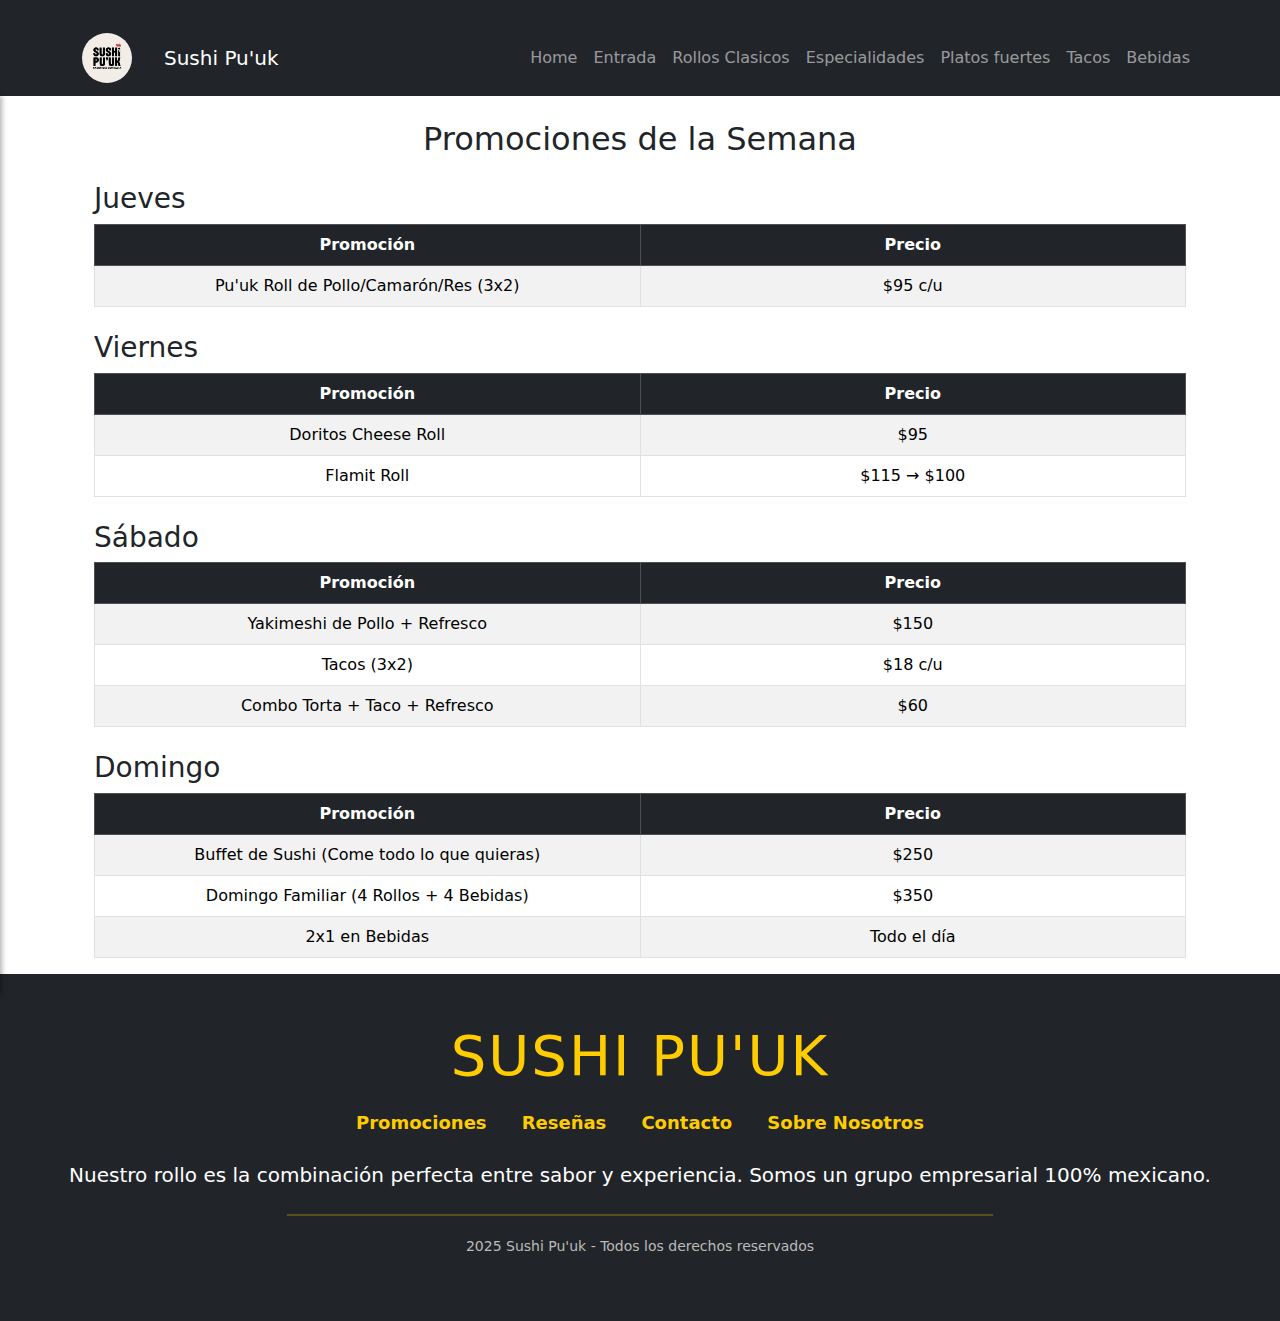
<file: views_html/view_promociones.html>
<!DOCTYPE html>
<html lang="es">
    <head>
        <meta charset="UTF-8">
        <meta name="viewport" content="width=device-width, initial-scale=1.0">
        <link href="https://cdn.jsdelivr.net/npm/bootstrap@5.3.3/dist/css/bootstrap.min.css" rel="stylesheet" integrity="sha384-QWTKZyjpPEjISv5WaRU9OFeRpok6YctnYmDr5pNlyT2bRjXh0JMhjY6hW+ALEwIH" crossorigin="anonymous">
        <link rel="stylesheet" href="../styles.css">
        <link rel="stylesheet" href="../css/viewStyles.css">
        <title>Sushi Pu'uk</title>
    </head>
<body>

    <!-- Checkbox oculto para controlar la apertura del menú lateral -->
    <input type="checkbox" id="menu-toggle" class="d-none">
    
    <!-- Navbar -->
    <nav class="navbar navbar-expand-lg bg-dark navbar-dark">
        <div class="container">
            <!-- Label que actúa como botón para abrir el menú lateral -->
            <label for="menu-toggle" class="navbar-brand d-flex align-items-center cursor-pointer">
                <img src="../proyect_img/img_index/img_logo_eslogan.jpg" alt="Sushi Pu'uk" width="50" height="50" class="me-2 rounded-5">
            </label>
            
            <h2 class="ms-2 m-0 navbar-brand d-flex align-items-center">Sushi Pu'uk</h2>

            <!-- Menú hamburguesa en pantallas pequeñas -->
            <button class="navbar-toggler" type="button" data-bs-toggle="collapse" data-bs-target="#navbarNav">
                <span class="navbar-toggler-icon"></span>
            </button>

            <!-- Menú -->
            <div class="collapse navbar-collapse justify-content-end" id="navbarNav">
                <ul class="navbar-nav">
                    <li class="nav-item"><a class="nav-link" href="../index.html">Home</a></li>
                    <li class="nav-item"><a class="nav-link" href="../views_html/view_entradas.html">Entrada</a></li>
                    <li class="nav-item"><a class="nav-link" href="../views_html/view_rollos_clasicos.html">Rollos Clasicos</a></li>
                    <li class="nav-item"><a class="nav-link" href="../views_html/view_especialidades.html">Especialidades</a></li>
                    <li class="nav-item"><a class="nav-link" href="../views_html/view_platos_fuertes.html">Platos fuertes</a></li>
                    <li class="nav-item"><a class="nav-link" href="../views_html/view_tacos.html">Tacos</a></li>
                    <li class="nav-item"><a class="nav-link" href="../views_html/view_bebidas.html">Bebidas</a></li>
                </ul>
            </div>
        </div>
    </nav>


    <!-- Menú lateral -->
    <div class="sidebar text-center">
        <!-- Botón para cerrar -->
        <label for="menu-toggle" class="close-btn">&times;</label>
        <img src="../proyect_img/img_index/img_logo_eslogan.jpg" alt="Sushi Pu'uk" class="sidebar-logo">
        
        <h3>UBICACIÓN</h3>
        <p>México 188, Ticul, Yucatán<br>📞 (997) 972 1720</p>
        
        <!-- Enlaces a redes sociales -->
        <a href="https://www.facebook.com/share/1Bf1qNZhNt/">
            <img src="../proyect_img/img_index/facebook_icon.png" width="40" alt="Facebook">
        </a>
        <a href="https://www.google.com/maps?q=20.396761839706265,-89.53284072882526">
            <img src="../proyect_img/img_index/maps_icon.png" width="40" alt="Google Maps">
        </a>
    </div>


        <!-- TITULO PRINCIPAL-->
    <div class="container">
        <div class="container mt-4">
            <h2 class="text-center">Promociones de la Semana</h2>
        
            <style>

            </style>
        
            <!-- Jueves -->
            <h3 class="mt-4">Jueves</h3>
            <table class="table table-striped table-bordered promo-table">
                <thead class="table-dark">
                    <tr><th>Promoción</th><th>Precio</th></tr>
                </thead>
                <tbody>
                    <tr><td>Pu'uk Roll de Pollo/Camarón/Res (3x2)</td><td>$95 c/u</td></tr>
                </tbody>
            </table>
        
            <!-- Viernes -->
            <h3 class="mt-4">Viernes</h3>
            <table class="table table-striped table-bordered promo-table">
                <thead class="table-dark">
                    <tr><th>Promoción</th><th>Precio</th></tr>
                </thead>
                <tbody>
                    <tr><td>Doritos Cheese Roll</td><td>$95</td></tr>
                    <tr><td>Flamit Roll</td><td>$115 → $100</td></tr>
                </tbody>
            </table>
        
            <!-- Sábado -->
            <h3 class="mt-4">Sábado</h3>
            <table class="table table-striped table-bordered promo-table">
                <thead class="table-dark">
                    <tr><th>Promoción</th><th>Precio</th></tr>
                </thead>
                <tbody>
                    <tr><td>Yakimeshi de Pollo + Refresco</td><td>$150</td></tr>
                    <tr><td>Tacos (3x2)</td><td>$18 c/u</td></tr>
                    <tr><td>Combo Torta + Taco + Refresco</td><td>$60</td></tr>
                </tbody>
            </table>
        
            <!-- Domingo -->
            <h3 class="mt-4">Domingo</h3>
            <table class="table table-striped table-bordered promo-table">
                <thead class="table-dark">
                    <tr><th>Promoción</th><th>Precio</th></tr>
                </thead>
                <tbody>
                    <tr><td>Buffet de Sushi (Come todo lo que quieras)</td><td>$250</td></tr>
                    <tr><td>Domingo Familiar (4 Rollos + 4 Bebidas)</td><td>$350</td></tr>
                    <tr><td>2x1 en Bebidas</td><td>Todo el día</td></tr>
                </tbody>
            </table>
        </div>   
    </div>

    <!-- Footer -->
    <footer class="bg-dark text-white text-center py-5">
        <div class="container">
            <h2 class="display-4">Sushi Pu'uk</h2>
            <div class="footer-links mb-4">
                <a href="../views_html/view_promociones.html" class="footer-link">Promociones</a>
                <a href="../views_html/view_resenas.html" class="footer-link">Reseñas</a>
                <a href="../views_html/view_contacto.html" class="footer-link">Contacto</a>
                <a href="../views_html/view_sobre_nosotros.html" class="footer-link">Sobre Nosotros</a>
            </div>
            <p class="lead mb-4">Nuestro rollo es la combinación perfecta entre sabor y experiencia. Somos un grupo empresarial 100% mexicano.</p>
            <hr class="footer-hr">
            <p class="small">2025 Sushi Pu'uk - Todos los derechos reservados</p>
        </div>
    </footer>

    <script src="https://cdn.jsdelivr.net/npm/bootstrap@5.3.3/dist/js/bootstrap.bundle.min.js" integrity="sha384-YvpcrYf0tY3lHB60NNkmXc5s9fDVZLESaAA55NDzOxhy9GkcIdslK1eN7N6jIeHz" crossorigin="anonymous"></script>
</body>
</html>
</file>
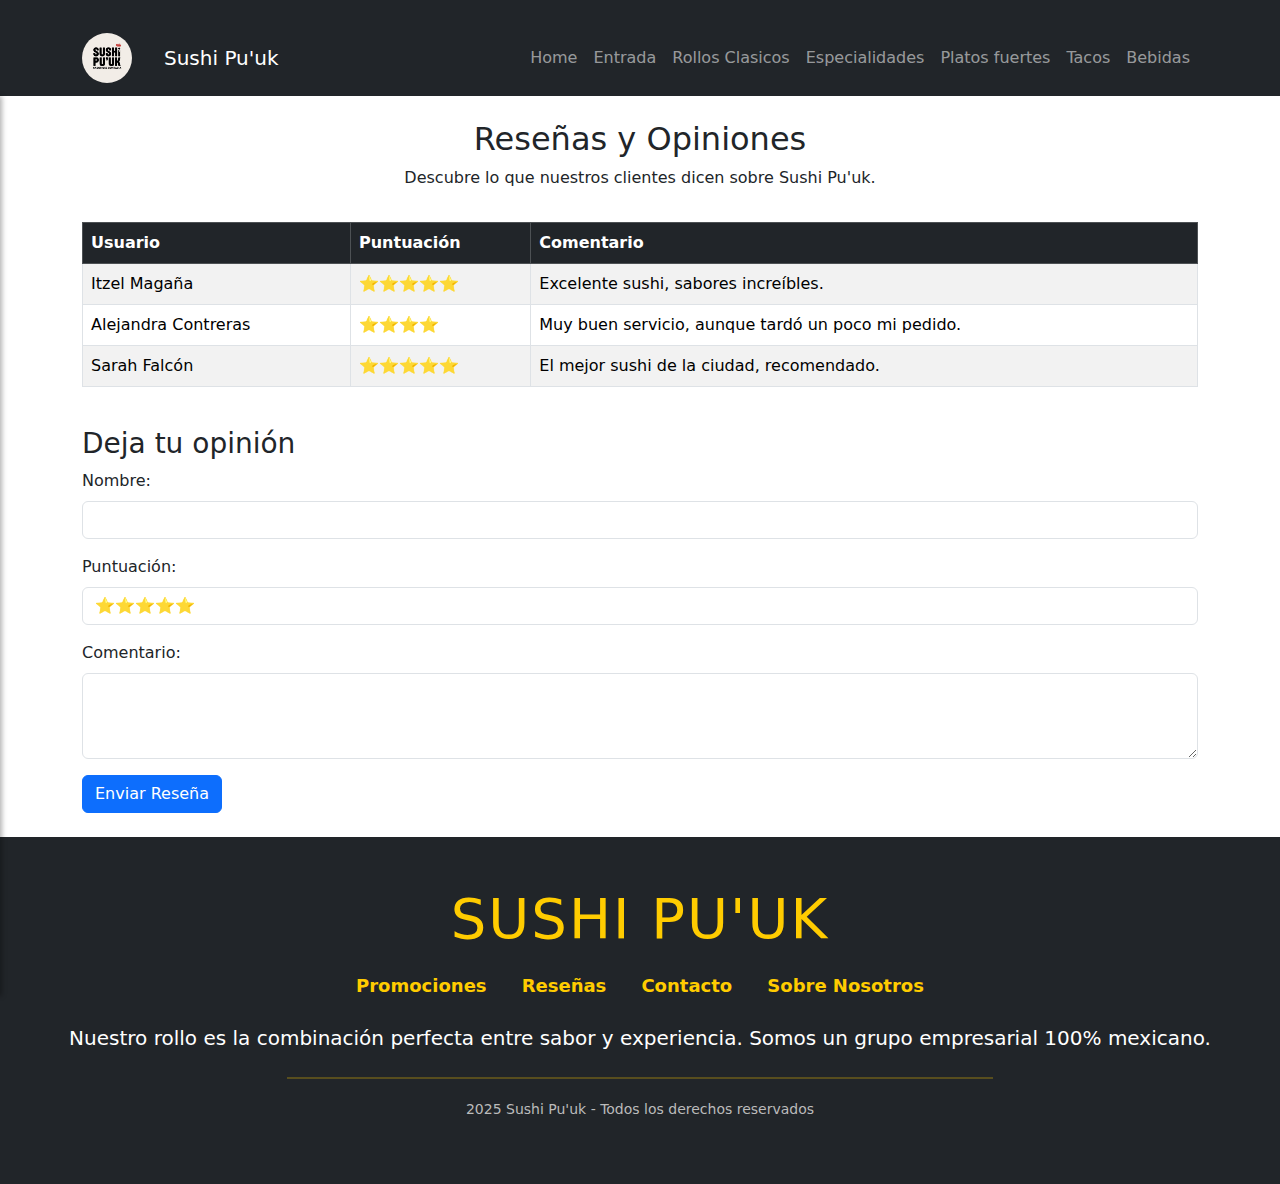
<file: views_html/view_resenas.html>
<!DOCTYPE html>
<html lang="es">
    <head>
        <meta charset="UTF-8">
        <meta name="viewport" content="width=device-width, initial-scale=1.0">
        <link href="https://cdn.jsdelivr.net/npm/bootstrap@5.3.3/dist/css/bootstrap.min.css" rel="stylesheet" integrity="sha384-QWTKZyjpPEjISv5WaRU9OFeRpok6YctnYmDr5pNlyT2bRjXh0JMhjY6hW+ALEwIH" crossorigin="anonymous">
        <link rel="stylesheet" href="../styles.css">
        <link rel="stylesheet" href="../css/viewStyles.css">
        <title>Sushi Pu'uk</title>
    </head>
<body>

    <!-- Checkbox oculto para controlar la apertura del menú lateral -->
    <input type="checkbox" id="menu-toggle" class="d-none">
    
    <!-- Navbar -->
    <nav class="navbar navbar-expand-lg bg-dark navbar-dark">
        <div class="container">
            <!-- Label que actúa como botón para abrir el menú lateral -->
            <label for="menu-toggle" class="navbar-brand d-flex align-items-center cursor-pointer">
                <img src="../proyect_img/img_index/img_logo_eslogan.jpg" alt="Sushi Pu'uk" width="50" height="50" class="me-2 rounded-5">
            </label>
            
            <h2 class="ms-2 m-0 navbar-brand d-flex align-items-center">Sushi Pu'uk</h2>

            <!-- Menú hamburguesa en pantallas pequeñas -->
            <button class="navbar-toggler" type="button" data-bs-toggle="collapse" data-bs-target="#navbarNav">
                <span class="navbar-toggler-icon"></span>
            </button>

            <!-- Menú -->
            <div class="collapse navbar-collapse justify-content-end" id="navbarNav">
                <ul class="navbar-nav">
                    <li class="nav-item"><a class="nav-link" href="../index.html">Home</a></li>
                    <li class="nav-item"><a class="nav-link" href="../views_html/view_entradas.html">Entrada</a></li>
                    <li class="nav-item"><a class="nav-link" href="../views_html/view_rollos_clasicos.html">Rollos Clasicos</a></li>
                    <li class="nav-item"><a class="nav-link" href="../views_html/view_especialidades.html">Especialidades</a></li>
                    <li class="nav-item"><a class="nav-link" href="../views_html/view_platos_fuertes.html">Platos fuertes</a></li>
                    <li class="nav-item"><a class="nav-link" href="../views_html/view_tacos.html">Tacos</a></li>
                    <li class="nav-item"><a class="nav-link" href="../views_html/view_bebidas.html">Bebidas</a></li>
                </ul>
            </div>
        </div>
    </nav>


    <!-- Menú lateral -->
    <div class="sidebar text-center">
        <!-- Botón para cerrar -->
        <label for="menu-toggle" class="close-btn">&times;</label>
        <img src="../proyect_img/img_index/img_logo_eslogan.jpg" alt="Sushi Pu'uk" class="sidebar-logo">
        
        <h3>UBICACIÓN</h3>
        <p>México 188, Ticul, Yucatán<br>📞 (997) 972 1720</p>
        
        <!-- Enlaces a redes sociales -->
        <a href="https://www.facebook.com/share/1Bf1qNZhNt/">
            <img src="../proyect_img/img_index/facebook_icon.png" width="40" alt="Facebook">
        </a>
        <a href="https://www.google.com/maps?q=20.396761839706265,-89.53284072882526">
            <img src="../proyect_img/img_index/maps_icon.png" width="40" alt="Google Maps">
        </a>
    </div>


    <!-- Contenido principal -->
    <div class="container mt-4">
        <h2 class="text-center">Reseñas y Opiniones</h2>
        <p class="text-center">Descubre lo que nuestros clientes dicen sobre Sushi Pu'uk.</p>

        <!-- Tabla de reseñas -->
        <div class="table-responsive">
            <table class="table table-striped table-bordered mt-3">
                <thead class="table-dark">
                    <tr>
                        <th>Usuario</th>
                        <th>Puntuación</th>
                        <th>Comentario</th>
                    </tr>
                </thead>
                <tbody>
                    <tr>
                        <td>Itzel Magaña</td>
                        <td>⭐⭐⭐⭐⭐</td>
                        <td>Excelente sushi, sabores increíbles.</td>
                    </tr>
                    <tr>
                        <td>Alejandra Contreras</td>
                        <td>⭐⭐⭐⭐</td>
                        <td>Muy buen servicio, aunque tardó un poco mi pedido.</td>
                    </tr>
                    <tr>
                        <td>Sarah Falcón</td>
                        <td>⭐⭐⭐⭐⭐</td>
                        <td>El mejor sushi de la ciudad, recomendado.</td>
                    </tr>
                </tbody>
            </table>
        </div>

        <!-- Formulario para agregar reseñas -->
        <h3 class="mt-4">Deja tu opinión</h3>
        <form>
            <div class="mb-3">
                <label for="nombre" class="form-label">Nombre:</label>
                <input type="text" class="form-control" id="nombre" required>
            </div>
            <div class="mb-3">
                <label for="puntuacion" class="form-label">Puntuación:</label>
                <select class="form-control" id="puntuacion" required>
                    <option>⭐⭐⭐⭐⭐</option>
                    <option>⭐⭐⭐⭐</option>
                    <option>⭐⭐⭐</option>
                    <option>⭐⭐</option>
                    <option>⭐</option>
                </select>
            </div>
            <div class="mb-3">
                <label for="comentario" class="form-label">Comentario:</label>
                <textarea class="form-control" id="comentario" rows="3" required></textarea>
            </div>
            <button type="submit" class="btn btn-primary">Enviar Reseña</button>
        </form>
    </div>
    <!-- Footer -->
    <footer class="bg-dark text-white text-center py-5 mt-4">
        <div class="container">
            <h2 class="display-4">Sushi Pu'uk</h2>
            <div class="footer-links mb-4">
                <a href="../views_html/view_promociones.html" class="footer-link">Promociones</a>
                <a href="../views_html/view_resenas.html" class="footer-link">Reseñas</a>
                <a href="../views_html/view_contacto.html" class="footer-link">Contacto</a>
                <a href="../views_html/view_sobre_nosotros.html" class="footer-link">Sobre Nosotros</a>
            </div>
            <p class="lead mb-4">Nuestro rollo es la combinación perfecta entre sabor y experiencia. Somos un grupo empresarial 100% mexicano.</p>
            <hr class="footer-hr">
            <p class="small">2025 Sushi Pu'uk - Todos los derechos reservados</p>
        </div>
    </footer>

    <script src="https://cdn.jsdelivr.net/npm/bootstrap@5.3.3/dist/js/bootstrap.bundle.min.js" integrity="sha384-YvpcrYf0tY3lHB60NNkmXc5s9fDVZLESaAA55NDzOxhy9GkcIdslK1eN7N6jIeHz" crossorigin="anonymous"></script>
</body>
</html>
</file>
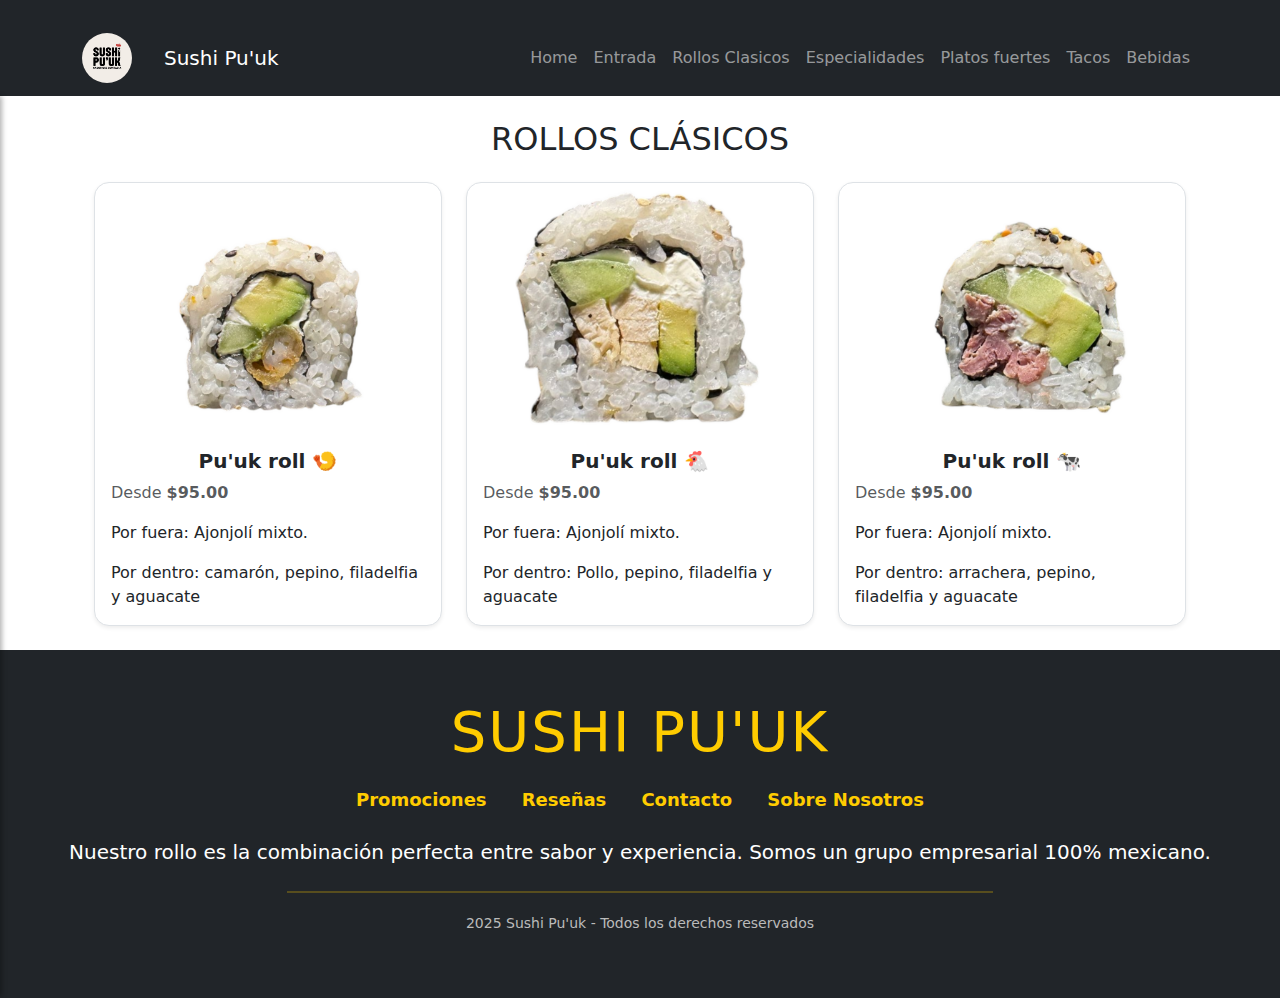
<file: views_html/view_rollos_clasicos.html>
<!DOCTYPE html>
<html lang="es">
<head>
    <meta charset="UTF-8">
    <meta name="viewport" content="width=device-width, initial-scale=1.0">
    <link href="https://cdn.jsdelivr.net/npm/bootstrap@5.3.3/dist/css/bootstrap.min.css" rel="stylesheet" integrity="sha384-QWTKZyjpPEjISv5WaRU9OFeRpok6YctnYmDr5pNlyT2bRjXh0JMhjY6hW+ALEwIH" crossorigin="anonymous">
    <link rel="stylesheet" href="../styles.css">
    <link rel="stylesheet" href="../css/viewStyles.css">
    <title>Sushi Pu'uk</title>
</head>
<body>

    <!-- Checkbox oculto para controlar la apertura del menú lateral -->
    <input type="checkbox" id="menu-toggle" class="d-none">
    
    <!-- Navbar -->
    <nav class="navbar navbar-expand-lg bg-dark navbar-dark">
        <div class="container">
            <!-- Label que actúa como botón para abrir el menú lateral -->
            <label for="menu-toggle" class="navbar-brand d-flex align-items-center cursor-pointer">
                <img src="../proyect_img/img_index/img_logo_eslogan.jpg" alt="Sushi Pu'uk" width="50" height="50" class="me-2 rounded-5">
            </label>
            
            <h2 class="ms-2 m-0 navbar-brand d-flex align-items-center">Sushi Pu'uk</h2>

            <!-- Menú hamburguesa en pantallas pequeñas -->
            <button class="navbar-toggler" type="button" data-bs-toggle="collapse" data-bs-target="#navbarNav">
                <span class="navbar-toggler-icon"></span>
            </button>

            <!-- Menú -->
            <div class="collapse navbar-collapse justify-content-end" id="navbarNav">
                <ul class="navbar-nav">
                    <li class="nav-item"><a class="nav-link" href="../index.html">Home</a></li>
                    <li class="nav-item"><a class="nav-link" href="../views_html/view_entradas.html">Entrada</a></li>
                    <li class="nav-item"><a class="nav-link" href="../views_html/view_rollos_clasicos.html">Rollos Clasicos</a></li>
                    <li class="nav-item"><a class="nav-link" href="../views_html/view_especialidades.html">Especialidades</a></li>
                    <li class="nav-item"><a class="nav-link" href="../views_html/view_platos_fuertes.html">Platos fuertes</a></li>
                    <li class="nav-item"><a class="nav-link" href="../views_html/view_tacos.html">Tacos</a></li>
                    <li class="nav-item"><a class="nav-link" href="../views_html/view_bebidas.html">Bebidas</a></li>

                </ul>
            </div>
        </div>
    </nav>


    <!-- Menú lateral -->
    <div class="sidebar text-center">
        <!-- Botón para cerrar -->
        <label for="menu-toggle" class="close-btn">&times;</label>
        <img src="../proyect_img/img_index/img_logo_eslogan.jpg" alt="Sushi Pu'uk" class="sidebar-logo">
        
        <h3>UBICACIÓN</h3>
        <p>México 188, Ticul, Yucatán<br>📞 (997) 972 1720</p>
        
        <!-- Enlaces a redes sociales -->
        <a href="https://www.facebook.com/share/1Bf1qNZhNt/">
            <img src="../proyect_img/img_index/facebook_icon.png" width="40" alt="Facebook">
        </a>
        <a href="https://www.google.com/maps?q=20.396761839706265,-89.53284072882526">
            <img src="../proyect_img/img_index/maps_icon.png" width="40" alt="Google Maps">
        </a>
    </div>


        <!-- TITULO PRINCIPAL-->
    <div class="text-container">
        <h2 class="mt-4">ROLLOS CLÁSICOS</h2>

    <div class="container">
        <div class="container mt-4">
            <div class="row row-cols-1 row-cols-md-3 g-4">
                <!-- Tarjeta de Producto -->
                <div>
                    <div class="card  shadow-sm border">
                        <img src="../proyect_img/img_rollos_clasicos/img_Pu'uk_roll_camaron.png" class="card-img-top" alt="Pu'uk roll 🍤">
                        <div class="card-body">
                            <h5 class="card-title fw-bold">Pu'uk roll 🍤</h5>
                            <p class="text-muted">Desde <span class="fw-bold">$95.00</span></p>
                            <p class="card-text">Por fuera: Ajonjolí mixto.</p>
                            <p class="card-text">Por dentro: camarón, pepino, filadelfia y aguacate</p>
                        </div>
                    </div>
                </div>
        
                <!-- Tarjeta de Producto -->
                <div >
                    <div class="card shadow-sm border">
                        <img src="../proyect_img/img_rollos_clasicos/img_Pu'uk_roll_pollo.png" class="card-img-top" alt="Pu'uk roll 🐔">
                        <div class="card-body">
                            <h5 class="card-title fw-bold">Pu'uk roll 🐔</h5>
                            <p class="text-muted">Desde <span class="fw-bold">$95.00</span></p>
                            <p class="card-text">Por fuera: Ajonjolí mixto.</p>
                            <p class="card-text">Por dentro: Pollo, pepino, filadelfia y aguacate</p>
                        </div>
                    </div>
                </div>
        
                <!-- Tarjeta de Producto -->
                <div>
                    <div class="card shadow-sm border">
                        <img src="../proyect_img/img_rollos_clasicos/img_Pu'uk_roll_res.png" class="card-img-top" alt="Pu'uk roll 🐄">
                        <div class="card-body">
                            <h5 class="card-title fw-bold">
                                Pu'uk roll 🐄</h5>
                            <p class="text-muted">Desde <span class="fw-bold">$95.00</span></p>
                            <p class="card-text">Por fuera: Ajonjolí mixto.</p>
                            <p class="card-text">Por dentro: arrachera, pepino, filadelfia y aguacate</p>
                        </div>
                    </div>
                </div>
            </div>
        </div>
    </div>    
    

    <!-- Footer -->
    <footer class="bg-dark text-white text-center py-5">
        <div class="container">
            <h2 class="display-4">Sushi Pu'uk</h2>
            <div class="footer-links mb-4">
                <a href="../views_html/view_promociones.html" class="footer-link">Promociones</a>
                <a href="../views_html/view_resenas.html" class="footer-link">Reseñas</a>
                <a href="../views_html/view_contacto.html" class="footer-link">Contacto</a>
                <a href="../views_html/view_sobre_nosotros.html" class="footer-link">Sobre Nosotros</a>
            </div>
            <p class="lead mb-4">Nuestro rollo es la combinación perfecta entre sabor y experiencia. Somos un grupo empresarial 100% mexicano.</p>
            <hr class="footer-hr">
            <p class="small">2025 Sushi Pu'uk - Todos los derechos reservados</p>
        </div>
    </footer>

    <script src="https://cdn.jsdelivr.net/npm/bootstrap@5.3.3/dist/js/bootstrap.bundle.min.js" integrity="sha384-YvpcrYf0tY3lHB60NNkmXc5s9fDVZLESaAA55NDzOxhy9GkcIdslK1eN7N6jIeHz" crossorigin="anonymous"></script>
</body>
</html>
</file>
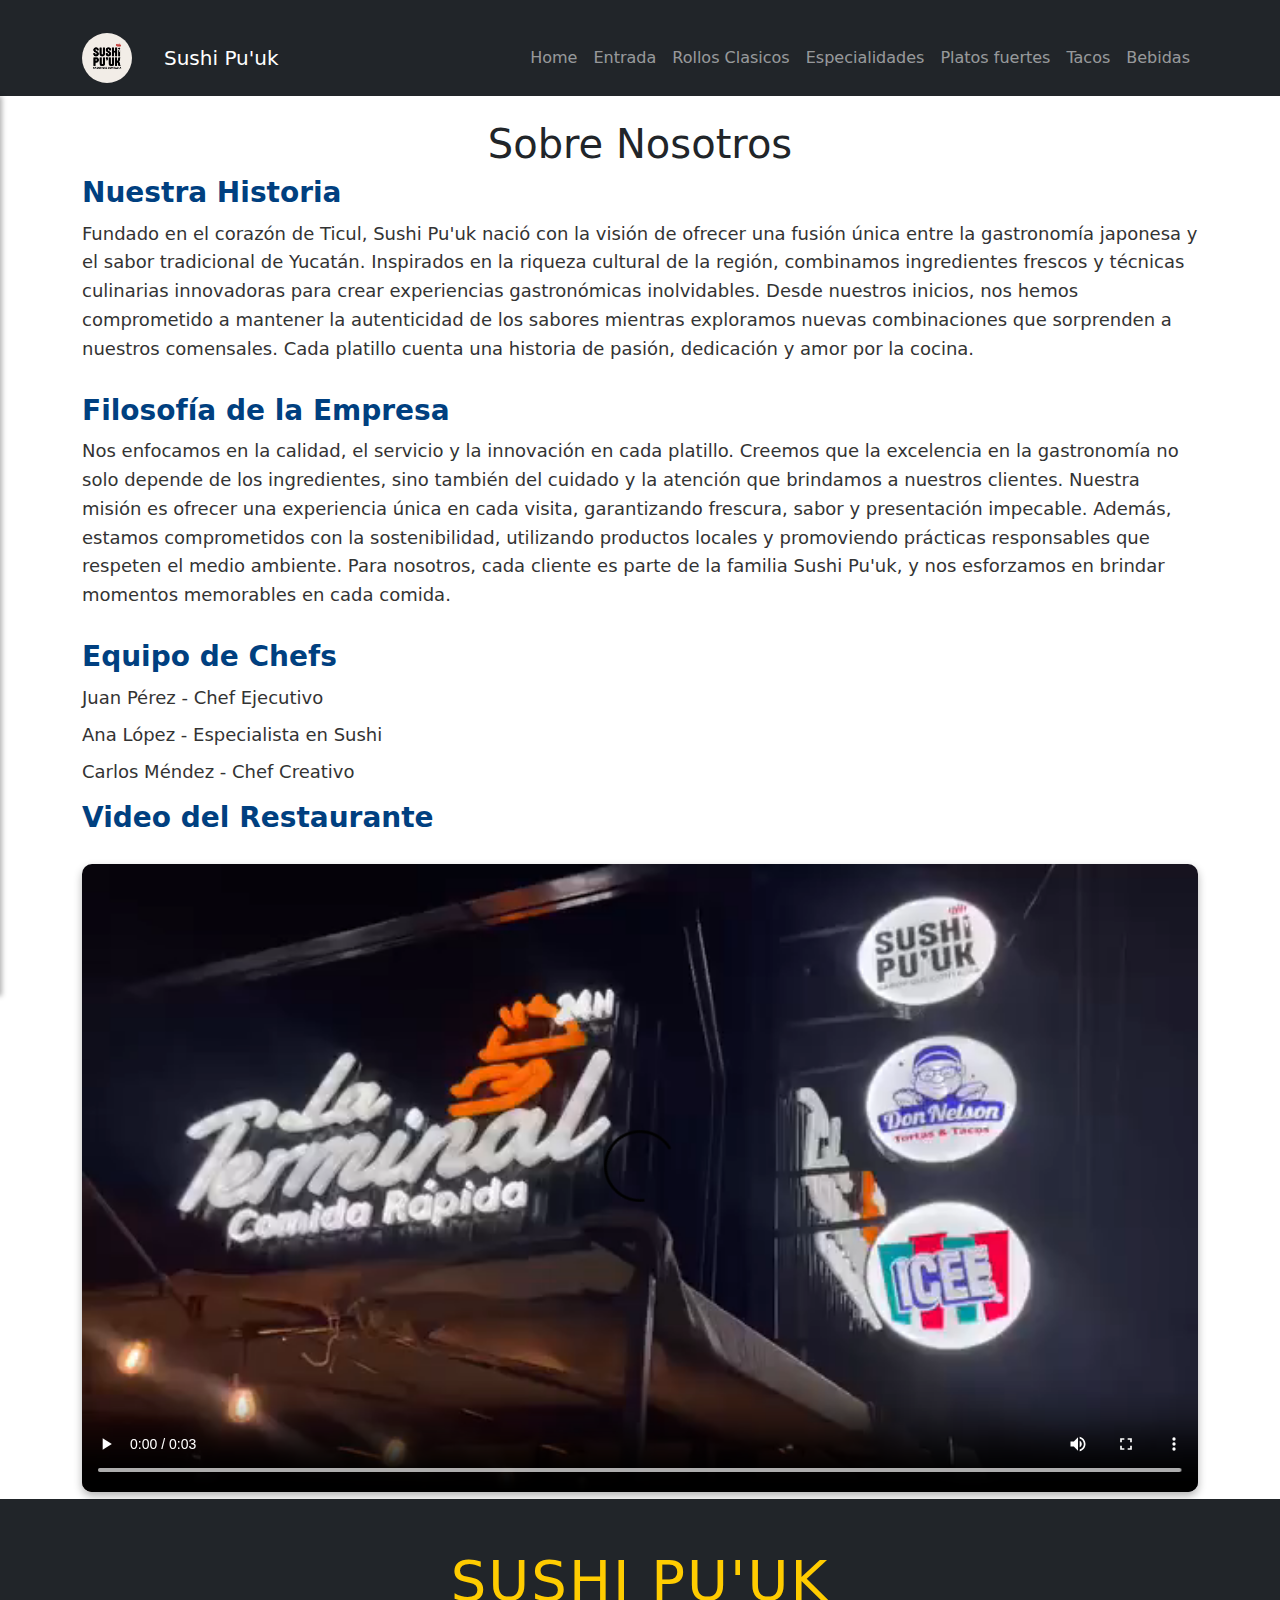
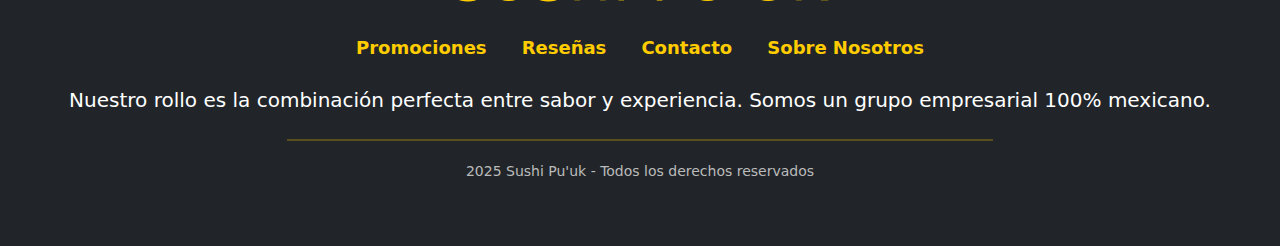
<file: views_html/view_sobre_nosotros.html>
<!DOCTYPE html>
<html lang="es">
    <head>
        <meta charset="UTF-8">
        <meta name="viewport" content="width=device-width, initial-scale=1.0">
        <link href="https://cdn.jsdelivr.net/npm/bootstrap@5.3.3/dist/css/bootstrap.min.css" rel="stylesheet" integrity="sha384-QWTKZyjpPEjISv5WaRU9OFeRpok6YctnYmDr5pNlyT2bRjXh0JMhjY6hW+ALEwIH" crossorigin="anonymous">
        <link rel="stylesheet" href="../styles.css">
        <link rel="stylesheet" href="../css/viewStyles.css">
        <title>Sushi Pu'uk</title>
    </head>
<body>

    <!-- Checkbox oculto para controlar la apertura del menú lateral -->
    <input type="checkbox" id="menu-toggle" class="d-none">
    
    <!-- Navbar -->
    <nav class="navbar navbar-expand-lg bg-dark navbar-dark">
        <div class="container">
            <!-- Label que actúa como botón para abrir el menú lateral -->
            <label for="menu-toggle" class="navbar-brand d-flex align-items-center cursor-pointer">
                <img src="../proyect_img/img_index/img_logo_eslogan.jpg" alt="Sushi Pu'uk" width="50" height="50" class="me-2 rounded-5">
            </label>
            
            <h2 class="ms-2 m-0 navbar-brand d-flex align-items-center">Sushi Pu'uk</h2>

            <!-- Menú hamburguesa en pantallas pequeñas -->
            <button class="navbar-toggler" type="button" data-bs-toggle="collapse" data-bs-target="#navbarNav">
                <span class="navbar-toggler-icon"></span>
            </button>

            <!-- Menú -->
            <div class="collapse navbar-collapse justify-content-end" id="navbarNav">
                <ul class="navbar-nav">
                    <li class="nav-item"><a class="nav-link" href="../index.html">Home</a></li>
                    <li class="nav-item"><a class="nav-link" href="../views_html/view_entradas.html">Entrada</a></li>
                    <li class="nav-item"><a class="nav-link" href="../views_html/view_rollos_clasicos.html">Rollos Clasicos</a></li>
                    <li class="nav-item"><a class="nav-link" href="../views_html/view_especialidades.html">Especialidades</a></li>
                    <li class="nav-item"><a class="nav-link" href="../views_html/view_platos_fuertes.html">Platos fuertes</a></li>
                    <li class="nav-item"><a class="nav-link" href="../views_html/view_tacos.html">Tacos</a></li>
                    <li class="nav-item"><a class="nav-link" href="../views_html/view_bebidas.html">Bebidas</a></li>
                </ul>
            </div>
        </div>
    </nav>


    <!-- Menú lateral -->
    <div class="sidebar text-center">
        <!-- Botón para cerrar -->
        <label for="menu-toggle" class="close-btn">&times;</label>
        <img src="../proyect_img/img_index/img_logo_eslogan.jpg" alt="Sushi Pu'uk" class="sidebar-logo">
        
        <h3>UBICACIÓN</h3>
        <p>México 188, Ticul, Yucatán<br>📞 (997) 972 1720</p>
        
        <!-- Enlaces a redes sociales -->
        <a href="https://www.facebook.com/share/1Bf1qNZhNt/">
            <img src="../proyect_img/img_index/facebook_icon.png" width="40" alt="Facebook">
        </a>
        <a href="https://www.google.com/maps?q=20.396761839706265,-89.53284072882526">
            <img src="../proyect_img/img_index/maps_icon.png" width="40" alt="Google Maps">
        </a>
    </div>
    <!-- Contenido principal -->
    <div class="container mt-4">
        <h1 class="text-center">Sobre Nosotros</h1>
        <section>
            <h2>Nuestra Historia</h2>
            <p>
                Fundado en el corazón de Ticul, Sushi Pu'uk nació con la visión de ofrecer 
                una fusión única entre la gastronomía japonesa y el sabor tradicional de Yucatán. 
                Inspirados en la riqueza cultural de la región, combinamos ingredientes frescos 
                y técnicas culinarias innovadoras para crear experiencias gastronómicas inolvidables. 
                Desde nuestros inicios, nos hemos comprometido a mantener la autenticidad de los 
                sabores mientras exploramos nuevas combinaciones que sorprenden a nuestros comensales. 
                Cada platillo cuenta una historia de pasión, dedicación y amor por la cocina.
            </p>
        </section>
        <section>
            <h2>Filosofía de la Empresa</h2>
            <p>
                Nos enfocamos en la calidad, el servicio y la innovación en cada platillo. 
                Creemos que la excelencia en la gastronomía no solo depende de los ingredientes, 
                sino también del cuidado y la atención que brindamos a nuestros clientes. 
                Nuestra misión es ofrecer una experiencia única en cada visita, garantizando 
                frescura, sabor y presentación impecable. Además, estamos comprometidos con 
                la sostenibilidad, utilizando productos locales y promoviendo prácticas responsables 
                que respeten el medio ambiente. Para nosotros, cada cliente es parte de la familia Sushi Pu'uk, 
                y nos esforzamos en brindar momentos memorables en cada comida.
            </p>
        </section>
        <section>
            <h2>Equipo de Chefs</h2>
            <ul>
                <li>Juan Pérez - Chef Ejecutivo</li>
                <li>Ana López - Especialista en Sushi</li>
                <li>Carlos Méndez - Chef Creativo</li>
            </ul>
        </section>
        <section>
            <h2>Video del Restaurante</h2>
            <video width="100%" controls>
                <source src="../proyect_media/sushi_puuk_video.mp4" type="video/mp4">
                Tu navegador no soporta el video.
            </video>
        </section>
    </div>


    <!-- Footer -->
    <footer class="bg-dark text-white text-center py-5">
        <div class="container">
            <h2 class="display-4">Sushi Pu'uk</h2>
            <div class="footer-links mb-4">
                <a href="../views_html/view_promociones.html" class="footer-link">Promociones</a>
                <a href="../views_html/view_resenas.html" class="footer-link">Reseñas</a>
                <a href="../views_html/view_contacto.html" class="footer-link">Contacto</a>
                <a href="../views_html/view_sobre_nosotros.html" class="footer-link">Sobre Nosotros</a>
            </div>
            <p class="lead mb-4">Nuestro rollo es la combinación perfecta entre sabor y experiencia. Somos un grupo empresarial 100% mexicano.</p>
            <hr class="footer-hr">
            <p class="small">2025 Sushi Pu'uk - Todos los derechos reservados</p>
        </div>
    </footer>

    <script src="https://cdn.jsdelivr.net/npm/bootstrap@5.3.3/dist/js/bootstrap.bundle.min.js" integrity="sha384-YvpcrYf0tY3lHB60NNkmXc5s9fDVZLESaAA55NDzOxhy9GkcIdslK1eN7N6jIeHz" crossorigin="anonymous"></script>
</body>
</html>
</file>
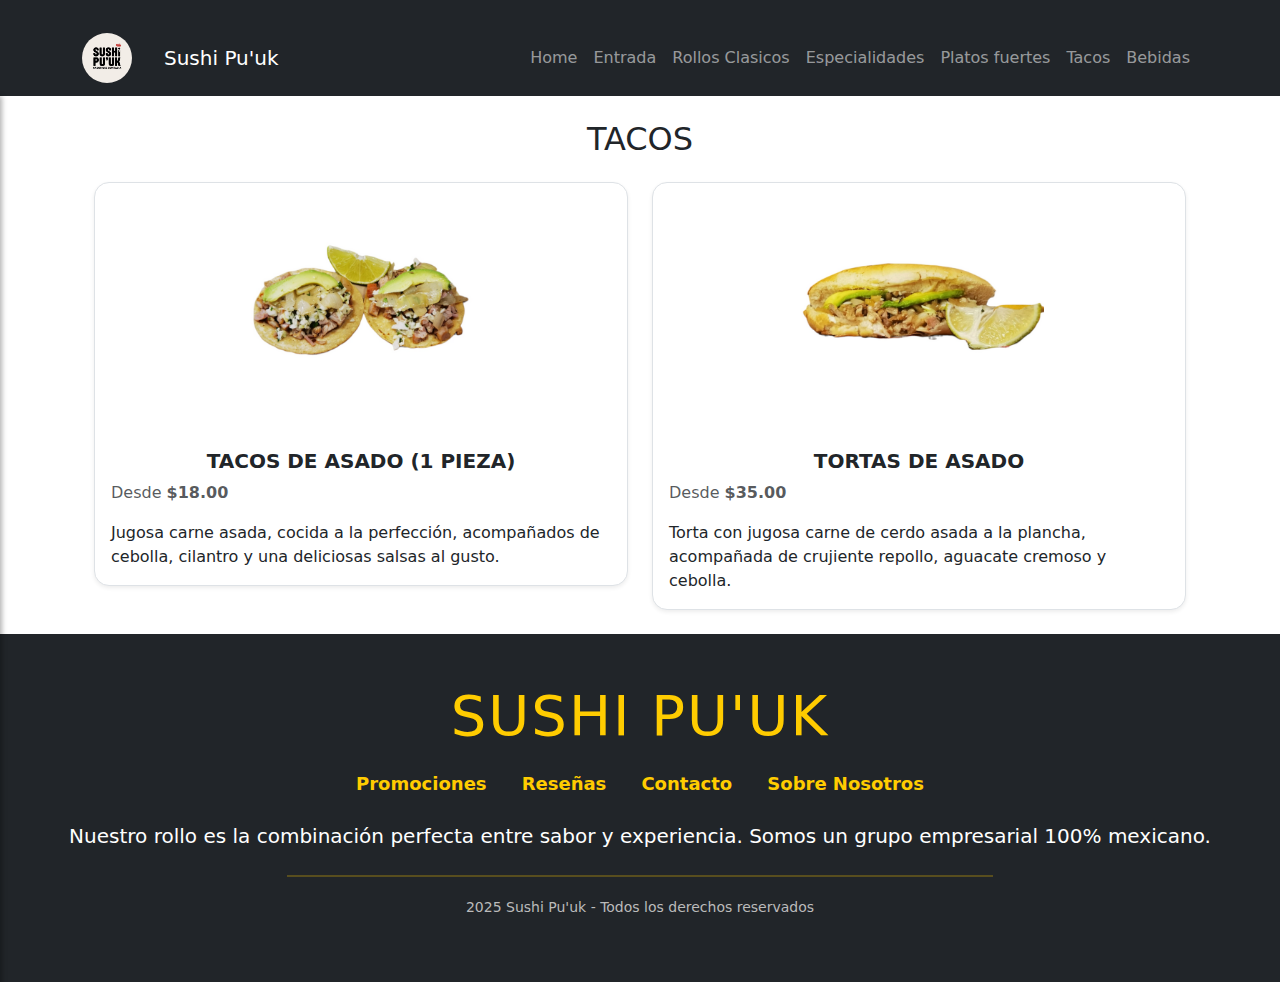
<file: views_html/view_tacos.html>
<!DOCTYPE html>
<html lang="es">
    <head>
        <meta charset="UTF-8">
        <meta name="viewport" content="width=device-width, initial-scale=1.0">
        <link href="https://cdn.jsdelivr.net/npm/bootstrap@5.3.3/dist/css/bootstrap.min.css" rel="stylesheet" integrity="sha384-QWTKZyjpPEjISv5WaRU9OFeRpok6YctnYmDr5pNlyT2bRjXh0JMhjY6hW+ALEwIH" crossorigin="anonymous">
        <link rel="stylesheet" href="../styles.css">
        <link rel="stylesheet" href="../css/viewStyles.css">
        <title>Sushi Pu'uk</title>
    </head>
<body>

    <!-- Checkbox oculto para controlar la apertura del menú lateral -->
    <input type="checkbox" id="menu-toggle" class="d-none">
    
    <!-- Navbar -->
    <nav class="navbar navbar-expand-lg bg-dark navbar-dark">
        <div class="container">
            <!-- Label que actúa como botón para abrir el menú lateral -->
            <label for="menu-toggle" class="navbar-brand d-flex align-items-center cursor-pointer">
                <img src="../proyect_img/img_index/img_logo_eslogan.jpg" alt="Sushi Pu'uk" width="50" height="50" class="me-2 rounded-5">
            </label>
            
            <h2 class="ms-2 m-0 navbar-brand d-flex align-items-center">Sushi Pu'uk</h2>

            <!-- Menú hamburguesa en pantallas pequeñas -->
            <button class="navbar-toggler" type="button" data-bs-toggle="collapse" data-bs-target="#navbarNav">
                <span class="navbar-toggler-icon"></span>
            </button>

            <!-- Menú -->
            <div class="collapse navbar-collapse justify-content-end" id="navbarNav">
                <ul class="navbar-nav">
                    <li class="nav-item"><a class="nav-link" href="../index.html">Home</a></li>
                    <li class="nav-item"><a class="nav-link" href="../views_html/view_entradas.html">Entrada</a></li>
                    <li class="nav-item"><a class="nav-link" href="../views_html/view_rollos_clasicos.html">Rollos Clasicos</a></li>
                    <li class="nav-item"><a class="nav-link" href="../views_html/view_especialidades.html">Especialidades</a></li>
                    <li class="nav-item"><a class="nav-link" href="../views_html/view_platos_fuertes.html">Platos fuertes</a></li>
                    <li class="nav-item"><a class="nav-link" href="../views_html/view_tacos.html">Tacos</a></li>
                    <li class="nav-item"><a class="nav-link" href="../views_html/view_bebidas.html">Bebidas</a></li>
                </ul>
            </div>
        </div>
    </nav>


    <!-- Menú lateral -->
    <div class="sidebar text-center">
        <!-- Botón para cerrar -->
        <label for="menu-toggle" class="close-btn">&times;</label>
        <img src="../proyect_img/img_index/img_logo_eslogan.jpg" alt="Sushi Pu'uk" class="sidebar-logo">
        
        <h3>UBICACIÓN</h3>
        <p>México 188, Ticul, Yucatán<br>📞 (997) 972 1720</p>
        
        <!-- Enlaces a redes sociales -->
        <a href="https://www.facebook.com/share/1Bf1qNZhNt/">
            <img src="../proyect_img/img_index/facebook_icon.png" width="40" alt="Facebook">
        </a>
        <a href="https://www.google.com/maps?q=20.396761839706265,-89.53284072882526">
            <img src="../proyect_img/img_index/maps_icon.png" width="40" alt="Google Maps">
        </a>
    </div>


        <!-- TITULO PRINCIPAL-->
    <div class="text-container">
        <h2 class="mt-4">TACOS</h2>

    <div class="container">
        <div class="container mt-4">
            <div class="row row-cols-1 row-cols-md-2 g-4">
                <!-- Tarjeta de Producto -->
                <div>
                    <div class="card  shadow-sm border">
                        <img src="../proyect_img/img_tacos_tortas/img_TACOS.png" class="card-img-top" alt="TACOS DE ASADO">
                        <div class="card-body">
                            <h5 class="card-title fw-bold">TACOS DE ASADO (1 PIEZA)</h5>
                            <p class="text-muted">Desde <span class="fw-bold">$18.00</span></p>
                            <p class="card-text">Jugosa carne asada, cocida a la perfección, acompañados de cebolla, cilantro y una deliciosas salsas al gusto.</p>
                        </div>
                    </div>
                </div>
        
                <!-- Tarjeta de Producto -->
                <div >
                    <div class="card shadow-sm border">
                        <img src="../proyect_img/img_tacos_tortas/img_TORTAS.png" class="card-img-top" alt="TORTAS DE ASADO">
                        <div class="card-body">
                            <h5 class="card-title fw-bold">TORTAS DE ASADO</h5>
                            <p class="text-muted">Desde <span class="fw-bold">$35.00</span></p>
                            <p class="card-text">Torta con jugosa carne de cerdo asada a la plancha, acompañada de crujiente repollo, aguacate cremoso y cebolla.</p>
                        </div>
                    </div>
                </div>
            </div>
        </div>
    </div>    
    

    <!-- Footer -->
    <footer class="bg-dark text-white text-center py-5">
        <div class="container">
            <h2 class="display-4">Sushi Pu'uk</h2>
            <div class="footer-links mb-4">
                <a href="../views_html/view_promociones.html" class="footer-link">Promociones</a>
                <a href="../views_html/view_resenas.html" class="footer-link">Reseñas</a>
                <a href="../views_html/view_contacto.html" class="footer-link">Contacto</a>
                <a href="../views_html/view_sobre_nosotros.html" class="footer-link">Sobre Nosotros</a>
            </div>
            <p class="lead mb-4">Nuestro rollo es la combinación perfecta entre sabor y experiencia. Somos un grupo empresarial 100% mexicano.</p>
            <hr class="footer-hr">
            <p class="small">2025 Sushi Pu'uk - Todos los derechos reservados</p>
        </div>
    </footer>


    <script src="https://cdn.jsdelivr.net/npm/bootstrap@5.3.3/dist/js/bootstrap.bundle.min.js" integrity="sha384-YvpcrYf0tY3lHB60NNkmXc5s9fDVZLESaAA55NDzOxhy9GkcIdslK1eN7N6jIeHz" crossorigin="anonymous"></script>
</body>
</html>
</file>
<file: styles.css>
/* Menú lateral */

/* Estilo para el cursor de los elementos interactivos */
.cursor-pointer {
    cursor: pointer; /* Cambia el cursor a mano cuando el usuario pasa sobre el elemento */
}

/* Estilo del menú lateral */
.sidebar {
    position: fixed; /* El menú se mantiene fijo en la pantalla */
    top: 0; /* Se coloca en la parte superior de la pantalla */
    left: -300px; /* Inicialmente el menú está oculto fuera de la pantalla */
    width: 300px; /* Ancho del menú lateral */
    height: 100%; /* El menú ocupa toda la altura de la ventana */
    margin-top: 96px; /* Espacio desde la parte superior */
    background: linear-gradient(to right, #FFD700, #FFA500); /* Fondo degradado de oro a naranja */
    box-shadow: 2px 0px 5px rgba(0, 0, 0, 0.3); /* Sombra suave para el menú */
    padding: 20px; /* Espaciado interno */
    transition: left 0.3s ease-in-out; /* Animación para el movimiento del menú */
    z-index: 1000; /* Asegura que el menú se muestre sobre otros elementos */
}

/* El menú se desplaza hacia la izquierda cuando el checkbox de control está marcado */
#menu-toggle:checked ~ .sidebar {
    left: 0; /* Muestra el menú desplazándolo a la izquierda */
}

/* Botón de cerrar en el menú lateral */
.close-btn {
    font-size: 30px; /* Tamaño del botón */
    cursor: pointer; /* Cambia el cursor a mano para indicar que es clickeable */
    float: right; /* Coloca el botón a la derecha */
    background: none; /* Elimina el fondo del botón */
    border: none; /* Elimina el borde */
    color: black; /* Color negro para el botón */
}

/* Logo dentro del menú lateral */
.sidebar-logo {
    display: block; /* Hace que el logo sea un bloque */
    margin: 20px auto; /* Centra el logo con un margen superior e inferior */
    width: 80px; /* Establece un tamaño fijo para el logo */
}

/* Estilo para las redes sociales dentro del menú lateral */
.social-icons {
    display: flex; /* Usa un contenedor flexible */
    justify-content: center; /* Centra los íconos */
    gap: 20px; /* Espacio entre los íconos */
    margin-top: 20px; /* Añade un margen superior */
}

/* Estilo para los enlaces de las redes sociales */
.social-icons a {
    color: #333; /* Color gris oscuro para los enlaces */
    transition: transform 0.3s ease, color 0.3s ease; /* Animación suave para el cambio de color y escala */
}

/* Efecto al pasar el mouse sobre los enlaces de redes sociales */
.social-icons a:hover {
    transform: scale(1.1); /* Aumenta el tamaño de los íconos */
    color: #ffcc00; /* Cambia el color a amarillo dorado */
}

/* Estilo para las imágenes de los íconos de redes sociales */
.social-icons img {
    width: 40px; /* Establece el tamaño de los íconos */
}

/* Contenedor principal */
.container {
    flex: 1; /* Hace que el contenedor ocupe el espacio restante */
    margin-top: 20px; /* Añade un margen superior */
}
.text-container {
    display: inline;
    justify-content: center; /* Centra el contenido horizontalmente */
    align-items: center; /* Centra el contenido verticalmente */
}
/* Estilo para los títulos dentro de las secciones */
.text-container h2 {
    text-align: center; /* Centra el título */
}

/* Estilos del footer (pie de página) */
footer {
    background-color: #004080; /* Fondo azul oscuro */
    color: white; /* Texto blanco */
    padding: 30px 0; /* Espaciado arriba y abajo */
    width: 100%; /* Ocupa todo el ancho */
    text-align: center; /* Centra el texto */
    position: relative; /* Coloca el footer de forma relativa */
}

/* Contenedor del footer */
footer .container {
    max-width: 1200px; /* Ancho máximo para el contenedor */
    margin: 0 auto; /* Centra el contenido */
}

/* Estilo para el título dentro del footer */
footer h2 {
    font-size: 36px; /* Tamaño grande para el título */
    font-weight: bold; /* Negrita */
    color: #ffcc00; /* Color amarillo dorado */
    margin-bottom: 20px; /* Margen inferior */
    text-transform: uppercase; /* Convierte el texto a mayúsculas */
    letter-spacing: 2px; /* Espaciado entre letras */
}

/* Estilo para los enlaces del footer */
footer .footer-links {
    margin-bottom: 20px; /* Margen inferior */
}

footer .footer-link {
    color: #ffcc00; /* Color amarillo dorado */
    text-decoration: none; /* Elimina el subrayado */
    margin: 0 15px; /* Espaciado entre los enlaces */
    font-size: 18px; /* Tamaño de fuente */
    transition: color 0.3s ease, transform 0.3s ease; /* Animaciones para el cambio de color y efecto de transformación */
}

/* Efecto al pasar el mouse sobre los enlaces del footer */
footer .footer-link:hover {
    color: white; /* Cambia el color a blanco */
    text-decoration: underline; /* Subraya el enlace */
    transform: translateY(-3px); /* Mueve el enlace hacia arriba */
}

/* Línea divisoria en el footer */
footer .footer-hr {
    border-top: 2px solid #ffcc00; /* Línea amarilla dorada */
    width: 60%; /* Ancho de la línea */
    margin: 20px auto; /* Margen vertical y centra la línea */
}

/* Estilo para el texto pequeño del footer */
footer .small {
    font-size: 14px; /* Tamaño pequeño */
    color: #bbb; /* Color gris claro */
}

/* Enlaces del footer en negrita */
footer .footer-links a {
    font-weight: bold; /* Negrita */
}

/* Estilos para las secciones de "Sobre Nosotros" */
section h2 {
    color: #004080; /* Color azul oscuro */
    font-size: 28px; /* Tamaño de fuente grande */
    font-weight: 600; /* Negrita */
    margin-bottom: 10px; /* Margen inferior */
}

section p {
    font-size: 18px; /* Tamaño de fuente estándar */
    line-height: 1.6; /* Espaciado entre líneas */
    color: #333; /* Color gris oscuro */
    margin-bottom: 30px; /* Margen inferior */
}

section ul {
    list-style-type: none; /* Elimina las viñetas de la lista */
    padding: 0; /* Elimina el relleno */
}

section ul li {
    font-size: 18px; /* Tamaño de fuente estándar */
    margin-bottom: 10px; /* Espacio entre los elementos de la lista */
    color: #333; /* Color gris oscuro */
}

/* Estilo para los videos */
video {
    border-radius: 10px; /* Bordes redondeados */
    margin-top: 20px; /* Margen superior */
    box-shadow: 0px 4px 8px rgba(0, 0, 0, 0.3); /* Sombra suave */
}
</file>
<file: css/viewMenu.css>
/* Estilo para la sección de videos */
.section-videos {
    display: flex; /* Usa el modelo de flexbox para organizar los elementos en línea */
    margin: 50px auto; /* Espaciado superior e inferior y centrado horizontal */
    padding: 1.5rem; /* Espaciado interno */
}

/* Contenedor de los carruseles de video */
.carousel-container {
    max-width: 600px; /* Define el tamaño máximo de los videos */
    margin: auto; /* Centra el carrusel en la página */
    padding-bottom: 1.5rem; /* Espaciado en la parte inferior */
}

/* Estilo para la sección de promoción del teléfono */
.section-container {
    display: flex; /* Usa el modelo de flexbox para alinear los elementos */
    align-items: center; /* Alinea los elementos verticalmente al centro */
    justify-content: center; /* Alinea los elementos horizontalmente al centro */
    background: linear-gradient(to right, #FFD700, #FFA500); /* Fondo degradado de oro a naranja */
    padding: 40px; /* Espaciado interno */
    border-radius: 15px; /* Bordes redondeados */
    max-width: 900px; /* Tamaño máximo de la sección */
    margin: 50px auto; /* Espaciado superior e inferior y centrado horizontal */
    box-shadow: 0px 4px 10px rgba(0, 0, 0, 0.2); /* Sombra suave alrededor de la sección */
}

/* Estilo para las imágenes dentro del contenedor */
.image-container img {
    width: 200px; /* Define el tamaño de la imagen */
    border-radius: 10px; /* Bordes redondeados en la imagen */
}

/* Estilo para el texto dentro del contenedor */
.text-container {
    margin-left: 20px; /* Espaciado a la izquierda del texto */
    max-width: 500px; /* Tamaño máximo del contenedor de texto */
    color: #333; /* Color del texto */
}

/* Estilo para el título dentro del contenedor de texto */
.text-container h2 {
    font-size: 28px; /* Tamaño de la fuente */
    margin-bottom: 10px; /* Espaciado inferior */
    color: #222; /* Color del título */
}

/* Estilo para el párrafo dentro del contenedor de texto */
.text-container p {
    font-size: 16px; /* Tamaño de la fuente */
    margin-bottom: 20px; /* Espaciado inferior */
}

/* Estilo para el botón de llamada a la acción (CTA) */
.cta-button {
    display: inline-block; /* Hace que el botón se comporte como un bloque en línea */
    padding: 12px 20px; /* Espaciado interno del botón */
    background-color: #000; /* Fondo negro para el botón */
    color: #fff; /* Texto blanco */
    text-decoration: none; /* Quita el subrayado del texto */
    font-weight: bold; /* Hace el texto en negrita */
    border-radius: 5px; /* Bordes redondeados */
    transition: 0.3s; /* Transición suave para el cambio de color */
}

/* Efecto cuando el cursor pasa sobre el botón */
.cta-button:hover {
    background-color: #444; /* Cambia el fondo a un gris oscuro cuando se pasa el cursor */
}
</file>
<file: css/viewStyles.css>
/* Estilo para las tarjetas */
.card {
    border-radius: 15px; /* Bordes redondeados para las tarjetas */
    transition: transform 0.3s ease-in-out; /* Transición suave para el efecto de transformación */
    margin-bottom: 1.5rem; /* Espaciado inferior entre tarjetas */
}

/* Estilo para el título de la tarjeta */
.card-title {
    text-align: center; /* Centra el texto del título */
}

/* Efecto hover sobre la tarjeta */
.card:hover {
    transform: scale(1.05); /* Agranda la tarjeta un 5% cuando se pasa el cursor sobre ella */
    background: linear-gradient(to right, #FFD700, #FFA500); /* Fondo degradado de dorado a naranja */
}


.card-img-top {
    width: 250px;  /* Cambiar el tamaño de la imagen */
    height: 250px; /* Cambiar el tamaño de la imagen */
    object-fit: cover; /* Mantiene la relación de aspecto */
    display: block;
    margin: 0 auto; /* Centra la imagen */
}
/* Estilo para asegurar que todas las tablas tengan el mismo tamaño de columnas */
.promo-table {
    table-layout: fixed;
    width: 100%;
}
.promo-table th, .promo-table td {
    width: 50%; /* Ambas columnas ocuparán el 50% del ancho */
    text-align: center;
}
/* Estilo para encerrar formularios */
.form-container {
    padding: 20px;
    border-radius: 16px; /* Bordes redondeados */
    box-shadow: 0px 4px 8px rgba(0, 0, 0, 0.1); /* Sombra suave */
    margin-bottom: 20px; /* Separación entre formularios */
}

.form-container h2 {
    font-size: 24px;
    color: white; /* Color azul */
    margin-bottom: 15px; /* Separación entre el título y los campos */
}

.form-container .form-label {
    color: white; /* Color de las etiquetas */
}
</file>
